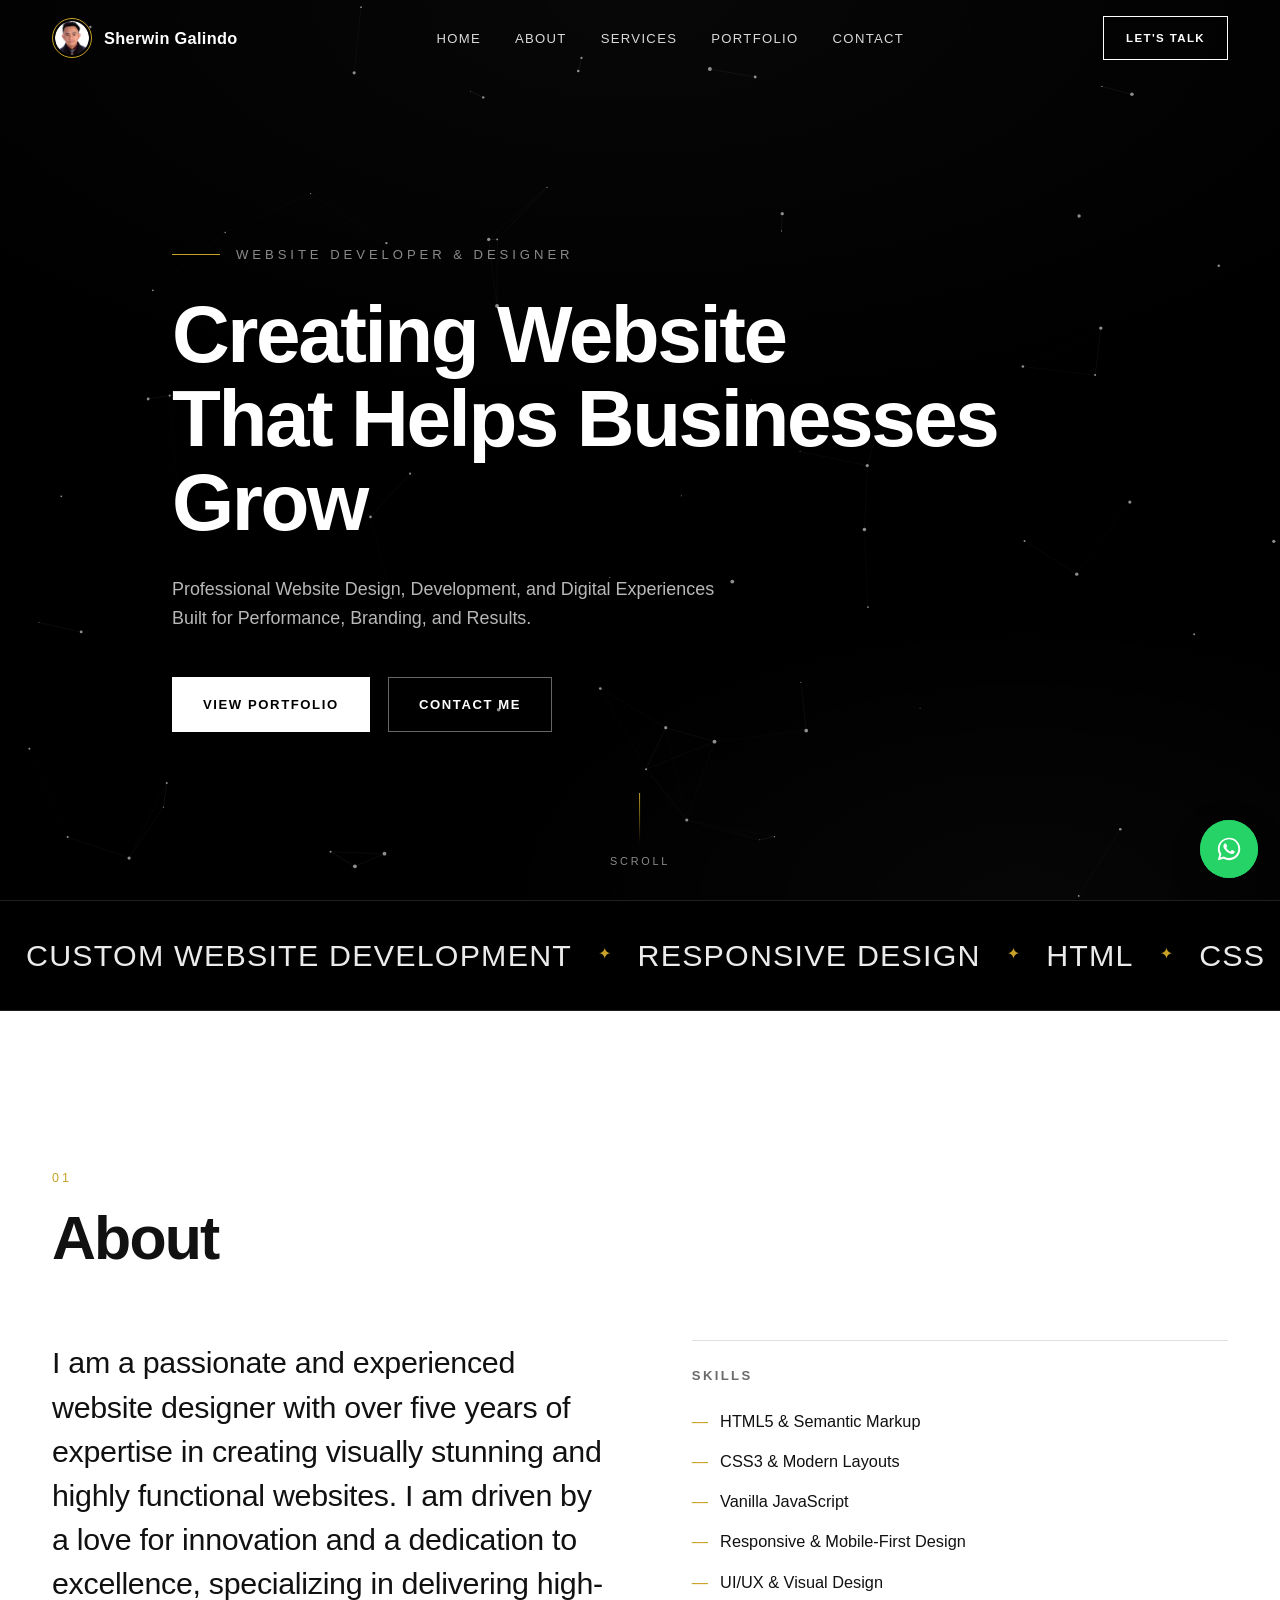
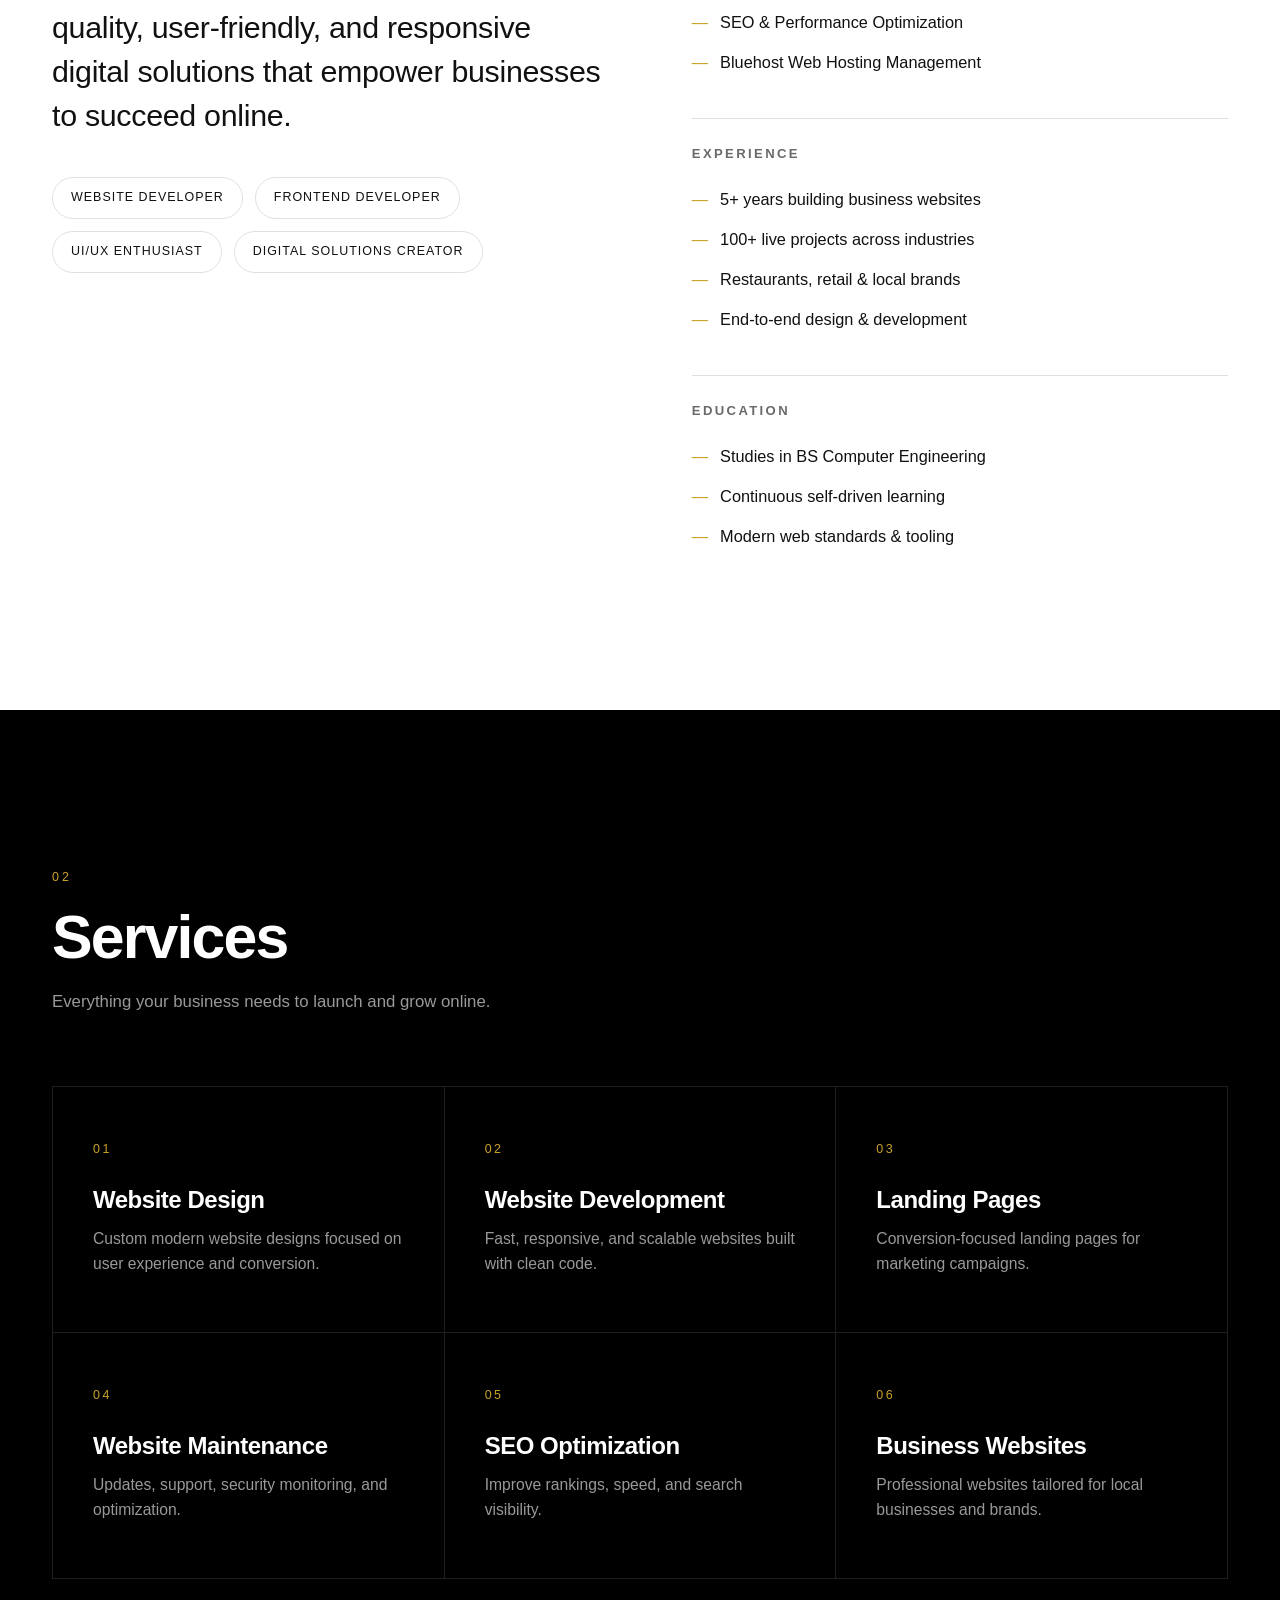
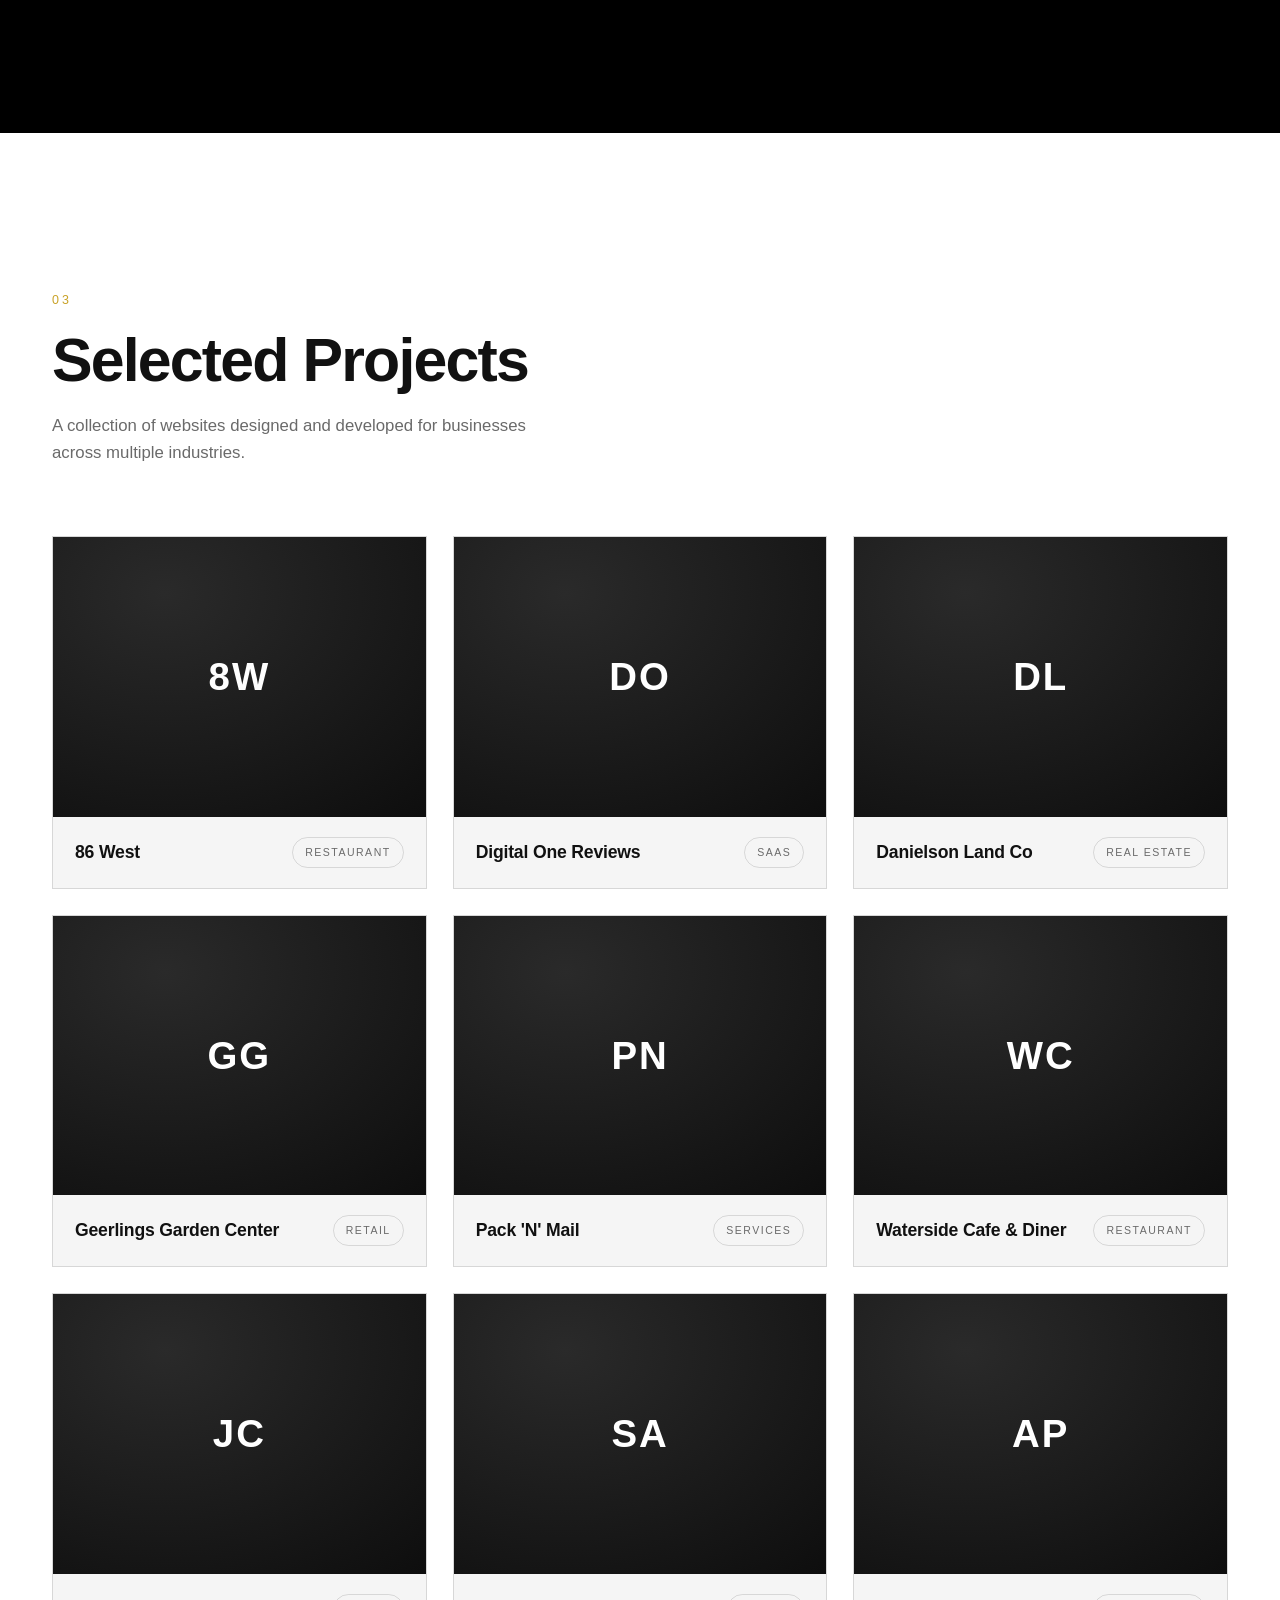
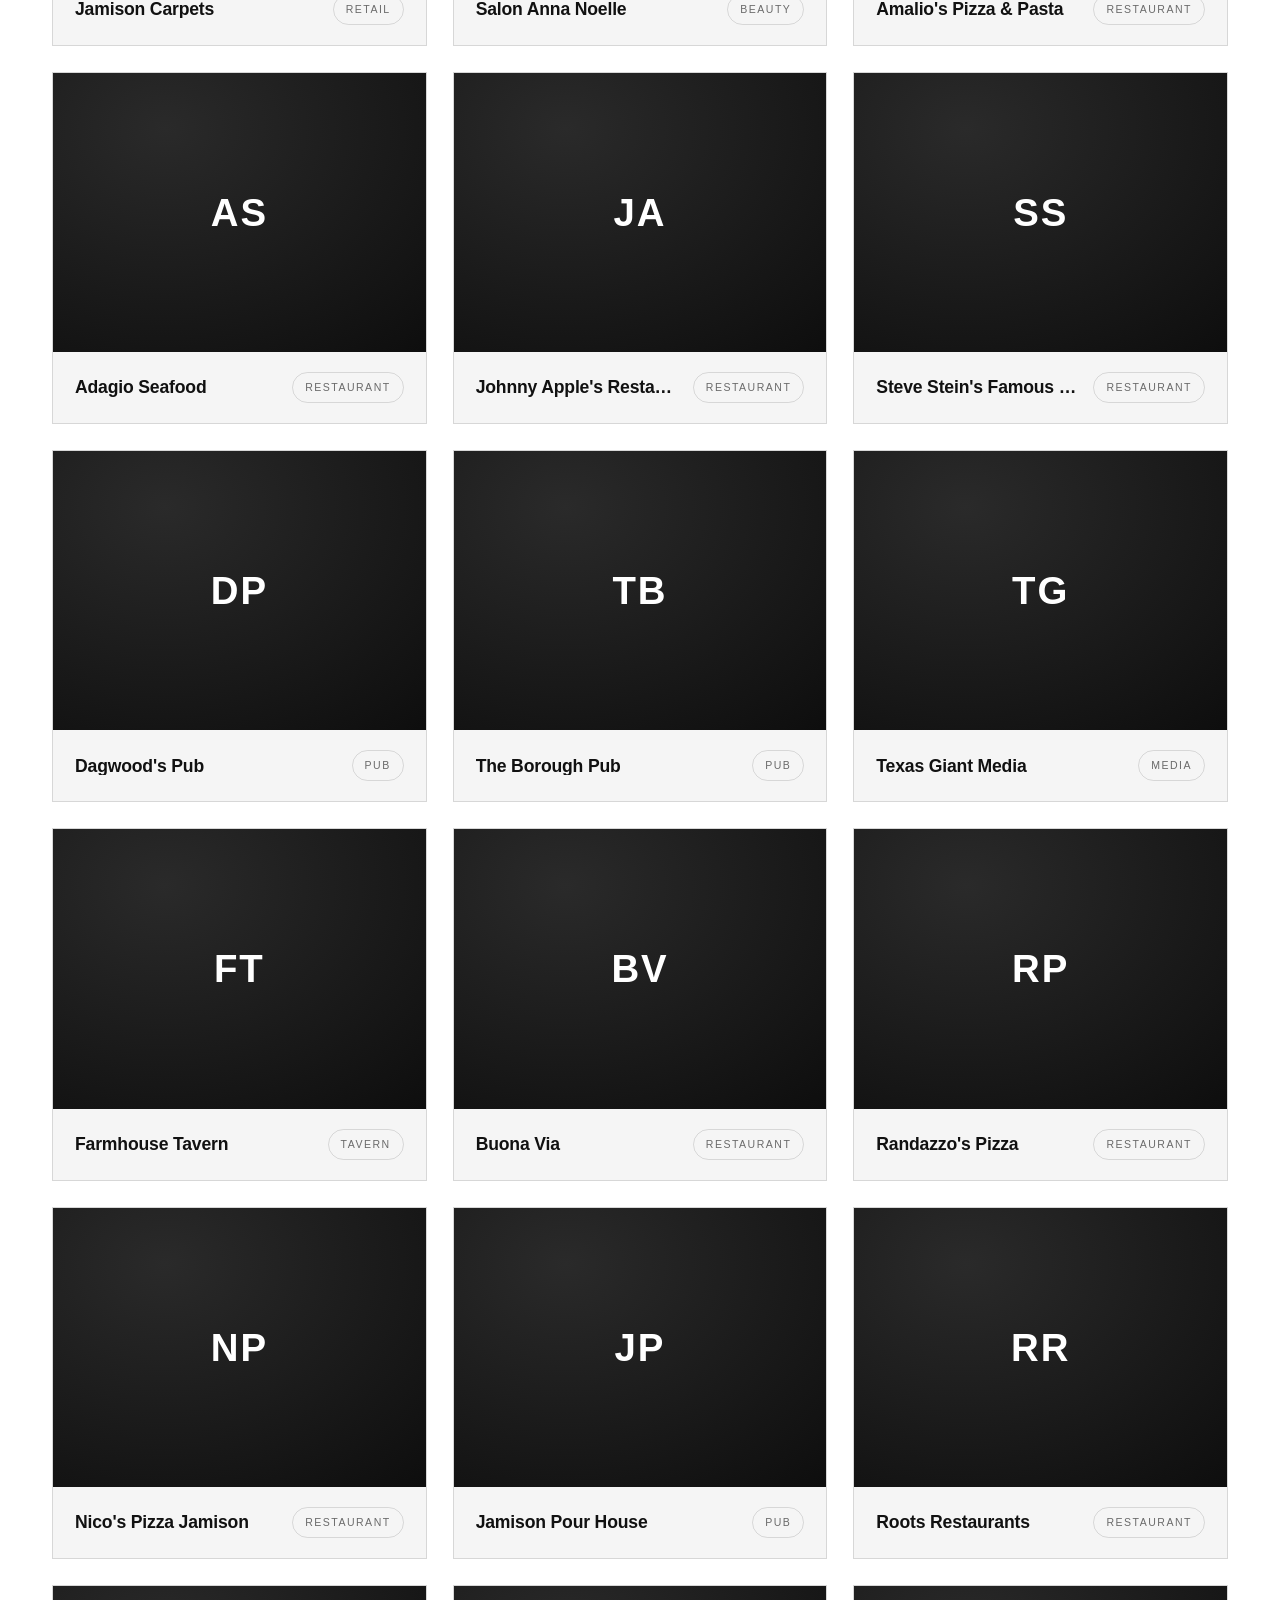
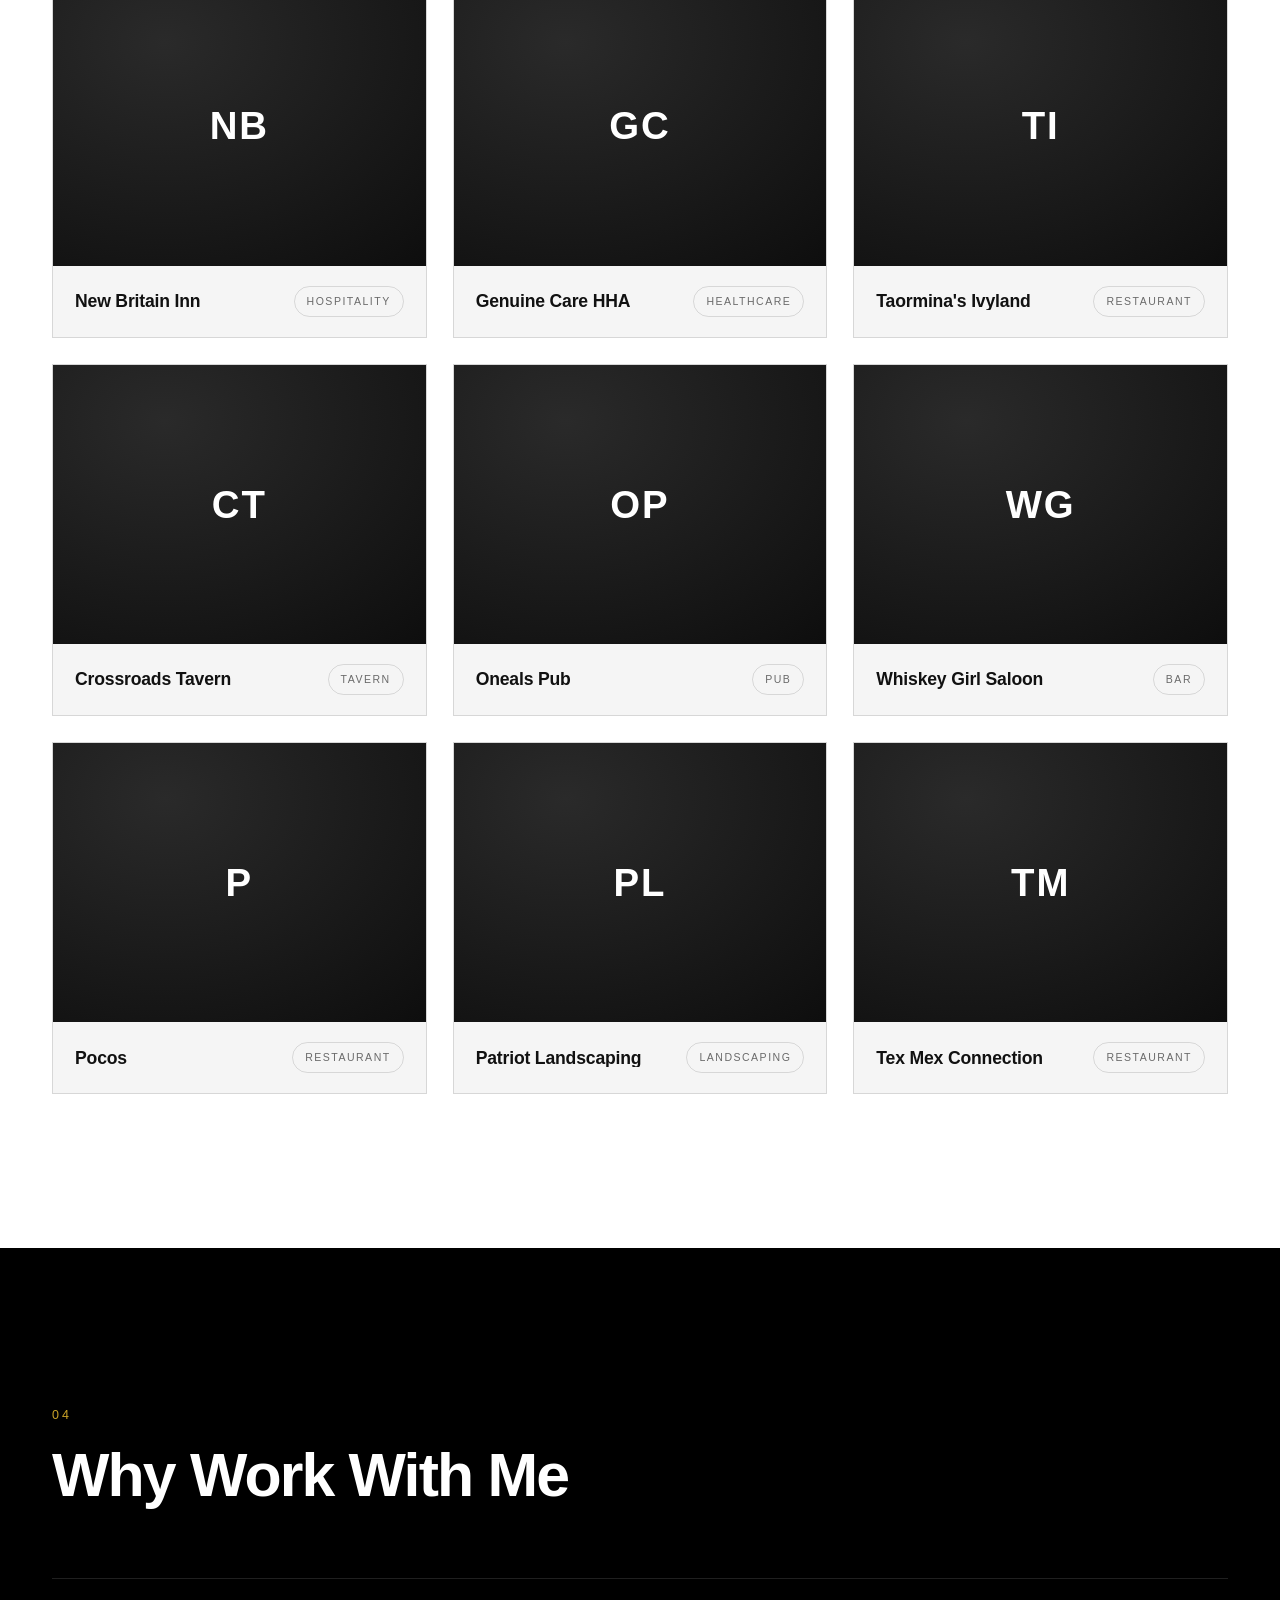
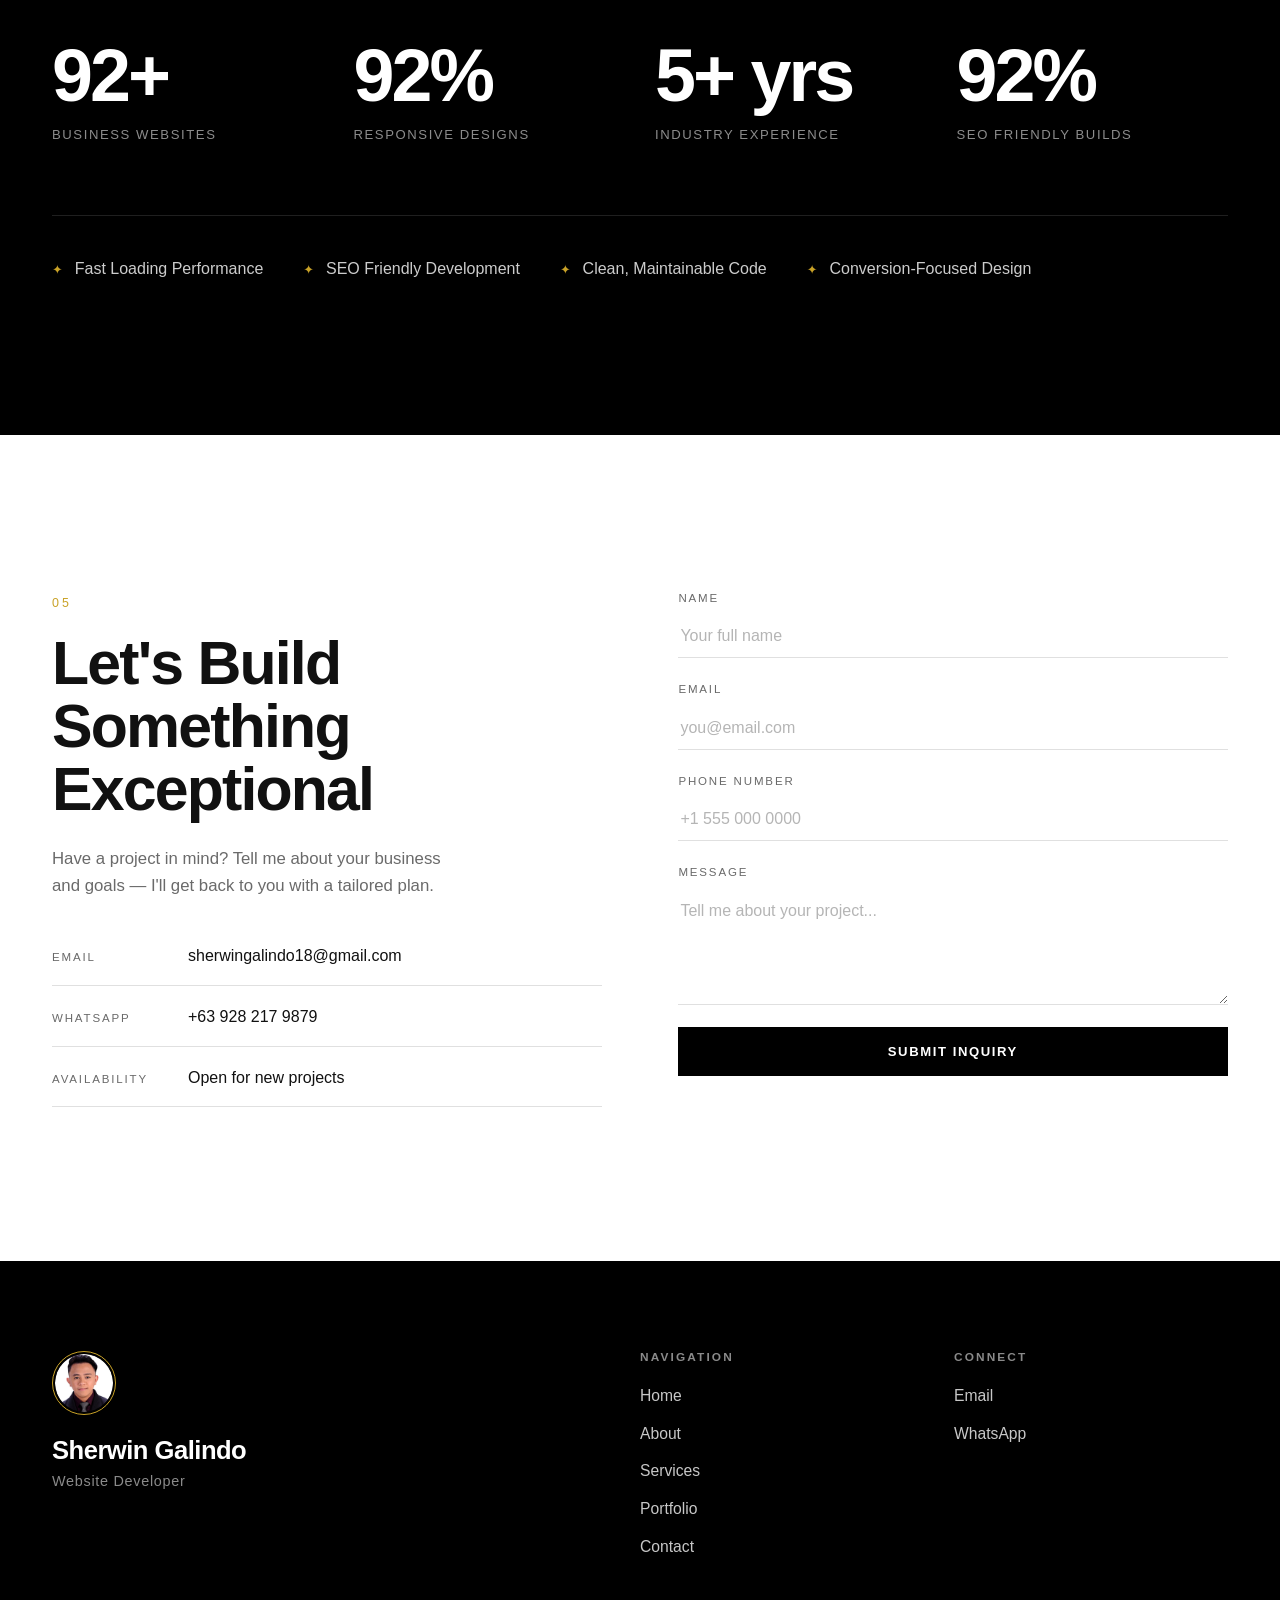
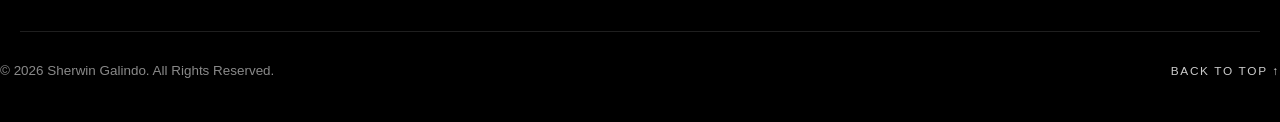
<file: index.html>
<!DOCTYPE html>
<html lang="en">
<head>
  <meta charset="UTF-8" />
  <meta name="viewport" content="width=device-width, initial-scale=1.0" />
  <meta name="theme-color" content="#000000" />

  <title>Sherwin Galindo — Website Developer &amp; Designer</title>
  <meta name="description" content="Sherwin Galindo is a professional website developer and designer creating high-converting, responsive websites for businesses. Custom web design, development, landing pages, SEO, and maintenance." />
  <meta name="author" content="Sherwin Galindo" />
  <meta name="keywords" content="Website Developer, Web Designer, Frontend Developer, UI/UX, Landing Pages, SEO, Business Websites, Sherwin Galindo" />
  <meta name="robots" content="index, follow, max-image-preview:large" />
  <link rel="canonical" href="https://sherwingalindo.com/" />

  <!-- Favicon -->
  <link rel="icon" href="favicon.ico" sizes="any" />
  <link rel="icon" type="image/png" sizes="32x32" href="favicon-32.png" />
  <link rel="apple-touch-icon" href="favicon-180.png" />

  <!-- Open Graph -->
  <meta property="og:type" content="website" />
  <meta property="og:title" content="Sherwin Galindo — Website Developer &amp; Designer" />
  <meta property="og:description" content="Creating high-converting websites that help businesses grow. Professional web design, development, and digital experiences built for performance, branding, and results." />
  <meta property="og:url" content="https://sherwingalindo.com/" />
  <meta property="og:site_name" content="Sherwin Galindo" />
  <meta property="og:locale" content="en_US" />
  <meta property="og:image" content="https://sherwingalindo.com/og-image.png" />
  <meta property="og:image:width" content="1200" />
  <meta property="og:image:height" content="630" />
  <meta property="og:image:alt" content="Sherwin Galindo — Website Developer &amp; Designer" />

  <!-- Twitter -->
  <meta name="twitter:card" content="summary_large_image" />
  <meta name="twitter:title" content="Sherwin Galindo — Website Developer &amp; Designer" />
  <meta name="twitter:description" content="Creating high-converting websites that help businesses grow." />
  <meta name="twitter:image" content="https://sherwingalindo.com/og-image.png" />

  <!-- Preconnect for thumbnail service -->
  <link rel="preconnect" href="https://s0.wp.com" crossorigin />

  <!-- Fonts: system-first stack handled in CSS; no blocking external font requests -->
  <link rel="preload" href="style.css" as="style" />
  <link rel="stylesheet" href="style.css" />

  <!-- Structured Data -->
  <script type="application/ld+json">
  {
    "@context": "https://schema.org",
    "@type": "Person",
    "name": "Sherwin Galindo",
    "jobTitle": "Website Developer & Designer",
    "email": "mailto:sherwingalindo18@gmail.com",
    "url": "https://sherwingalindo.com/",
    "image": "https://sherwingalindo.com/og-image.png",
    "description": "Passionate and experienced website designer with over five years of expertise in creating visually stunning and highly functional websites.",
    "knowsAbout": ["Web Design", "Web Development", "HTML", "CSS", "JavaScript", "UI/UX Design", "SEO Optimization", "Landing Pages", "E-Commerce"],
    "makesOffer": [
      { "@type": "Offer", "itemOffered": { "@type": "Service", "name": "Website Design" } },
      { "@type": "Offer", "itemOffered": { "@type": "Service", "name": "Website Development" } },
      { "@type": "Offer", "itemOffered": { "@type": "Service", "name": "Landing Pages" } },
      { "@type": "Offer", "itemOffered": { "@type": "Service", "name": "Website Maintenance" } },
      { "@type": "Offer", "itemOffered": { "@type": "Service", "name": "SEO Optimization" } },
      { "@type": "Offer", "itemOffered": { "@type": "Service", "name": "Business Websites" } }
    ]
  }
  </script>

  <!-- ============================================================
       THIRD-PARTY INTEGRATIONS
       Paste your account IDs below. Leave a value as "" to keep
       that integration OFF (nothing loads until an ID is filled in).
       ============================================================ -->
  <script>
    window.SITE_CONFIG = {
      GA4_ID: "",           /* Google Analytics 4  — e.g. "G-XXXXXXXXXX"  (Admin ▸ Data Streams) */
      HUBSPOT_ID: "",       /* HubSpot Hub/Portal ID — e.g. "12345678"    (Settings ▸ Account Setup ▸ Tracking Code) */
      HUBSPOT_REGION: "na1",/* HubSpot data region: "na1" (default), "eu1", etc. */
      MAILCHIMP_ACTION: ""  /* Mailchimp embedded-form action URL (Audience ▸ Signup forms ▸ Embedded form) */
    };
  </script>

  <!-- Google Search Console verification (static-site equivalent of Site Kit).
       Uncomment and paste your token from Search Console ▸ Settings ▸ Ownership verification ▸ HTML tag. -->
  <!-- <meta name="google-site-verification" content="PASTE_YOUR_TOKEN_HERE" /> -->
</head>

<body>
  <a class="skip-link" href="#main">Skip to content</a>

  <!-- ================= HEADER ================= -->
  <header class="header" id="header">
    <div class="container header__inner">
      <a href="#home" class="brand" aria-label="Sherwin Galindo — Home">
        <span class="brand__mark"><img src="logo.png" alt="Sherwin Galindo logo" width="40" height="40" /></span>
        <span class="brand__name">Sherwin Galindo</span>
      </a>

      <nav class="nav" id="nav" aria-label="Primary">
        <ul class="nav__list">
          <li><a class="nav__link" href="#home">Home</a></li>
          <li><a class="nav__link" href="#about">About</a></li>
          <li><a class="nav__link" href="#services">Services</a></li>
          <li><a class="nav__link" href="#portfolio">Portfolio</a></li>
          <li><a class="nav__link" href="#contact">Contact</a></li>
        </ul>
      </nav>

      <a href="#contact" class="btn btn--ghost header__cta">Let's Talk</a>

      <button class="hamburger" id="hamburger" aria-label="Open menu" aria-expanded="false" aria-controls="mobileMenu">
        <span></span><span></span><span></span>
      </button>
    </div>
  </header>

  <!-- Mobile menu -->
  <div class="mobile-menu" id="mobileMenu" aria-hidden="true">
    <nav aria-label="Mobile">
      <ul>
        <li><a href="#home" class="mobile-menu__link">Home</a></li>
        <li><a href="#about" class="mobile-menu__link">About</a></li>
        <li><a href="#services" class="mobile-menu__link">Services</a></li>
        <li><a href="#portfolio" class="mobile-menu__link">Portfolio</a></li>
        <li><a href="#contact" class="mobile-menu__link">Contact</a></li>
      </ul>
    </nav>
  </div>

  <main id="main">
    <!-- ================= HERO ================= -->
    <section class="hero" id="home">
      <canvas class="hero__canvas" id="heroCanvas" aria-hidden="true"></canvas>
      <div class="hero__grain" aria-hidden="true"></div>
      <div class="container hero__inner">
        <p class="hero__eyebrow reveal">Website Developer &amp; Designer</p>
        <h1 class="hero__title reveal">
          <span>Creating Website</span>
          <span>That Helps Businesses</span>
          <span>Grow</span>
        </h1>
        <p class="hero__subtitle reveal">
          Professional Website Design, Development, and Digital Experiences Built for
          Performance, Branding, and Results.
        </p>
        <div class="hero__actions reveal">
          <a href="#portfolio" class="btn btn--solid">View Portfolio</a>
          <a href="#contact" class="btn btn--outline">Contact Me</a>
        </div>
      </div>
      <a href="#marquee" class="hero__scroll" aria-label="Scroll down">
        <span class="hero__scroll-line"></span>
        <span class="hero__scroll-text">Scroll</span>
      </a>
    </section>

    <!-- ================= MARQUEE ================= -->
    <section class="marquee" id="marquee" aria-label="Skills">
      <div class="marquee__track">
        <div class="marquee__group" aria-hidden="false">
          <span>Custom Website Development</span><i class="sep">&#10022;</i>
          <span>Responsive Design</span><i class="sep">&#10022;</i>
          <span>HTML</span><i class="sep">&#10022;</i>
          <span>CSS</span><i class="sep">&#10022;</i>
          <span>JavaScript</span><i class="sep">&#10022;</i>
          <span>SEO Optimization</span><i class="sep">&#10022;</i>
          <span>UI/UX Design</span><i class="sep">&#10022;</i>
          <span>Website Speed Optimization</span><i class="sep">&#10022;</i>
          <span>Business Websites</span><i class="sep">&#10022;</i>
          <span>Landing Pages</span><i class="sep">&#10022;</i>
          <span>E-Commerce</span><i class="sep">&#10022;</i>
          <span>Website Maintenance</span><i class="sep">&#10022;</i>
        </div>
        <div class="marquee__group" aria-hidden="true">
          <span>Custom Website Development</span><i class="sep">&#10022;</i>
          <span>Responsive Design</span><i class="sep">&#10022;</i>
          <span>HTML</span><i class="sep">&#10022;</i>
          <span>CSS</span><i class="sep">&#10022;</i>
          <span>JavaScript</span><i class="sep">&#10022;</i>
          <span>SEO Optimization</span><i class="sep">&#10022;</i>
          <span>UI/UX Design</span><i class="sep">&#10022;</i>
          <span>Website Speed Optimization</span><i class="sep">&#10022;</i>
          <span>Business Websites</span><i class="sep">&#10022;</i>
          <span>Landing Pages</span><i class="sep">&#10022;</i>
          <span>E-Commerce</span><i class="sep">&#10022;</i>
          <span>Website Maintenance</span><i class="sep">&#10022;</i>
        </div>
      </div>
    </section>

    <!-- ================= ABOUT ================= -->
    <section class="about section" id="about">
      <div class="container">
        <div class="section__head reveal">
          <span class="section__index">01</span>
          <h2 class="section__title">About</h2>
        </div>

        <div class="about__grid">
          <div class="about__lead reveal">
            <p class="about__summary">
              I am a passionate and experienced website designer with over five years of
              expertise in creating visually stunning and highly functional websites. I am
              driven by a love for innovation and a dedication to excellence, specializing in
              delivering high-quality, user-friendly, and responsive digital solutions that
              empower businesses to succeed online.
            </p>

            <ul class="about__roles" aria-label="Roles">
              <li>Website Developer</li>
              <li>Frontend Developer</li>
              <li>UI/UX Enthusiast</li>
              <li>Digital Solutions Creator</li>
            </ul>
          </div>

          <div class="about__cols">
            <div class="about__block reveal">
              <h3 class="about__block-title">Skills</h3>
              <ul class="about__list">
                <li>HTML5 &amp; Semantic Markup</li>
                <li>CSS3 &amp; Modern Layouts</li>
                <li>Vanilla JavaScript</li>
                <li>Responsive &amp; Mobile-First Design</li>
                <li>UI/UX &amp; Visual Design</li>
                <li>SEO &amp; Performance Optimization</li>
                <li>Bluehost Web Hosting Management</li>
              </ul>
            </div>

            <div class="about__block reveal">
              <h3 class="about__block-title">Experience</h3>
              <ul class="about__list">
                <li>5+ years building business websites</li>
                <li>100+ live projects across industries</li>
                <li>Restaurants, retail &amp; local brands</li>
                <li>End-to-end design &amp; development</li>
              </ul>
            </div>

            <div class="about__block reveal">
              <h3 class="about__block-title">Education</h3>
              <ul class="about__list">
                <li>Studies in BS Computer Engineering</li>
                <li>Continuous self-driven learning</li>
                <li>Modern web standards &amp; tooling</li>
              </ul>
            </div>
          </div>
        </div>
      </div>
    </section>

    <!-- ================= SERVICES ================= -->
    <section class="services section section--dark" id="services">
      <div class="container">
        <div class="section__head reveal">
          <span class="section__index">02</span>
          <h2 class="section__title">Services</h2>
          <p class="section__sub">Everything your business needs to launch and grow online.</p>
        </div>

        <div class="services__grid">
          <article class="service reveal">
            <span class="service__num">01</span>
            <h3 class="service__title">Website Design</h3>
            <p class="service__text">Custom modern website designs focused on user experience and conversion.</p>
          </article>
          <article class="service reveal">
            <span class="service__num">02</span>
            <h3 class="service__title">Website Development</h3>
            <p class="service__text">Fast, responsive, and scalable websites built with clean code.</p>
          </article>
          <article class="service reveal">
            <span class="service__num">03</span>
            <h3 class="service__title">Landing Pages</h3>
            <p class="service__text">Conversion-focused landing pages for marketing campaigns.</p>
          </article>
          <article class="service reveal">
            <span class="service__num">04</span>
            <h3 class="service__title">Website Maintenance</h3>
            <p class="service__text">Updates, support, security monitoring, and optimization.</p>
          </article>
          <article class="service reveal">
            <span class="service__num">05</span>
            <h3 class="service__title">SEO Optimization</h3>
            <p class="service__text">Improve rankings, speed, and search visibility.</p>
          </article>
          <article class="service reveal">
            <span class="service__num">06</span>
            <h3 class="service__title">Business Websites</h3>
            <p class="service__text">Professional websites tailored for local businesses and brands.</p>
          </article>
        </div>
      </div>
    </section>

    <!-- ================= PORTFOLIO ================= -->
    <section class="portfolio section" id="portfolio">
      <div class="container">
        <div class="section__head reveal">
          <span class="section__index">03</span>
          <h2 class="section__title">Selected Projects</h2>
          <p class="section__sub">
            A collection of websites designed and developed for businesses across multiple industries.
          </p>
        </div>

        <div class="portfolio__grid" id="portfolioGrid">
          <!-- Cards injected by script.js -->
        </div>
      </div>
    </section>

    <!-- ================= WHY / METRICS ================= -->
    <section class="metrics section section--dark" id="why">
      <div class="container">
        <div class="section__head reveal">
          <span class="section__index">04</span>
          <h2 class="section__title">Why Work With Me</h2>
        </div>

        <div class="metrics__grid">
          <div class="metric reveal">
            <span class="metric__num" data-count="100" data-suffix="+">0</span>
            <span class="metric__label">Business Websites</span>
          </div>
          <div class="metric reveal">
            <span class="metric__num" data-count="100" data-suffix="%">0</span>
            <span class="metric__label">Responsive Designs</span>
          </div>
          <div class="metric reveal">
            <span class="metric__num" data-count="5" data-suffix="+ yrs">0</span>
            <span class="metric__label">Industry Experience</span>
          </div>
          <div class="metric reveal">
            <span class="metric__num" data-count="100" data-suffix="%">0</span>
            <span class="metric__label">SEO Friendly Builds</span>
          </div>
        </div>

        <ul class="metrics__points reveal">
          <li>Fast Loading Performance</li>
          <li>SEO Friendly Development</li>
          <li>Clean, Maintainable Code</li>
          <li>Conversion-Focused Design</li>
        </ul>
      </div>
    </section>

    <!-- ================= CONTACT ================= -->
    <section class="contact section" id="contact">
      <div class="container contact__inner">
        <div class="contact__intro reveal">
          <span class="section__index">05</span>
          <h2 class="section__title">Let's Build Something<br />Exceptional</h2>
          <p class="contact__text">
            Have a project in mind? Tell me about your business and goals — I'll get back to
            you with a tailored plan.
          </p>
          <ul class="contact__details">
            <li><span>Email</span><a href="mailto:sherwingalindo18@gmail.com">sherwingalindo18@gmail.com</a></li>
            <li><span>WhatsApp</span><a href="https://wa.me/639282179879" target="_blank" rel="noopener">+63 928 217 9879</a></li>
            <li><span>Availability</span>Open for new projects</li>
          </ul>
        </div>

        <form class="contact__form reveal" id="contactForm"
              action="https://formsubmit.co/sherwingalindo18@gmail.com" method="POST">
          <input type="hidden" name="_subject" value="Website Inquiry" />
          <input type="hidden" name="_captcha" value="false" />
          <input type="hidden" name="_template" value="table" />
          <input type="text" name="_honey" style="display:none" tabindex="-1" autocomplete="off" />

          <div class="field">
            <label for="name">Name</label>
            <input id="name" name="name" type="text" required placeholder="Your full name" />
          </div>
          <div class="field">
            <label for="email">Email</label>
            <input id="email" name="email" type="email" required placeholder="you@email.com" />
          </div>
          <div class="field">
            <label for="phone">Phone Number</label>
            <input id="phone" name="phone" type="tel" placeholder="+1 555 000 0000" />
          </div>
          <div class="field">
            <label for="message">Message</label>
            <textarea id="message" name="message" rows="5" required placeholder="Tell me about your project..."></textarea>
          </div>
          <button type="submit" class="btn btn--solid btn--full">Submit Inquiry</button>
          <p class="form__note" id="formNote" role="status" aria-live="polite"></p>
        </form>
      </div>
    </section>
  </main>

  <!-- ================= NEWSLETTER (Mailchimp) ================= -->
  <!-- Hidden until MAILCHIMP_ACTION is set in the config above. -->
  <section class="newsletter" id="newsletter" aria-label="Newsletter signup" hidden>
    <div class="container newsletter__inner">
      <div class="newsletter__text">
        <h3>Stay in the Loop</h3>
        <p>Occasional insights on web design, performance, and business growth. No spam.</p>
      </div>
      <form class="newsletter__form" id="newsletterForm" method="post" target="_blank" novalidate>
        <input type="email" name="EMAIL" id="mce-EMAIL" required
               placeholder="Your email address" aria-label="Email address" autocomplete="email" />
        <!-- Mailchimp bot-protection honeypot (leave empty) -->
        <div aria-hidden="true" style="position:absolute;left:-5000px"><input type="text" name="b_honeypot" tabindex="-1" value="" /></div>
        <button type="submit" class="btn btn--solid">Subscribe</button>
      </form>
    </div>
  </section>

  <!-- ================= FOOTER ================= -->
  <footer class="footer">
    <div class="container footer__inner">
      <div class="footer__brand">
        <span class="brand__mark brand__mark--lg"><img src="logo.png" alt="Sherwin Galindo logo" width="64" height="64" /></span>
        <h3>Sherwin Galindo</h3>
        <p>Website Developer</p>
      </div>

      <nav class="footer__nav" aria-label="Footer">
        <h4>Navigation</h4>
        <ul>
          <li><a href="#home">Home</a></li>
          <li><a href="#about">About</a></li>
          <li><a href="#services">Services</a></li>
          <li><a href="#portfolio">Portfolio</a></li>
          <li><a href="#contact">Contact</a></li>
        </ul>
      </nav>

      <div class="footer__social">
        <h4>Connect</h4>
        <ul>
          <li><a href="mailto:sherwingalindo18@gmail.com">Email</a></li>
          <li><a href="https://wa.me/639282179879" target="_blank" rel="noopener">WhatsApp</a></li>
        </ul>
      </div>
    </div>
    <div class="footer__bottom">
      <p>&copy; 2026 Sherwin Galindo. All Rights Reserved.</p>
      <button class="footer__top" id="toTop" aria-label="Back to top">Back to top &#8593;</button>
    </div>
  </footer>

  <!-- ================= WHATSAPP FLOATING ================= -->
  <a class="whatsapp" href="https://wa.me/639282179879" target="_blank" rel="noopener" aria-label="Chat on WhatsApp">
    <svg viewBox="0 0 32 32" width="28" height="28" aria-hidden="true" focusable="false">
      <path fill="currentColor" d="M16.04 3.2c-7.07 0-12.8 5.73-12.8 12.8 0 2.26.6 4.46 1.73 6.4L3.2 28.8l6.56-1.72a12.74 12.74 0 0 0 6.28 1.64h.01c7.06 0 12.8-5.73 12.8-12.8 0-3.42-1.33-6.64-3.75-9.06A12.7 12.7 0 0 0 16.04 3.2Zm0 23.04h-.01a10.6 10.6 0 0 1-5.4-1.48l-.39-.23-4.02 1.05 1.07-3.92-.25-.4a10.58 10.58 0 0 1-1.62-5.66c0-5.86 4.77-10.62 10.63-10.62 2.84 0 5.5 1.1 7.51 3.11a10.55 10.55 0 0 1 3.11 7.52c0 5.86-4.77 10.63-10.62 10.63Zm5.83-7.96c-.32-.16-1.89-.93-2.18-1.04-.29-.11-.5-.16-.71.16-.21.32-.82 1.04-1 1.25-.18.21-.37.24-.69.08-.32-.16-1.35-.5-2.57-1.59-.95-.85-1.59-1.9-1.78-2.22-.18-.32-.02-.49.14-.65.14-.14.32-.37.48-.55.16-.18.21-.32.32-.53.11-.21.05-.4-.03-.56-.08-.16-.71-1.72-.98-2.35-.26-.62-.52-.54-.71-.55l-.61-.01c-.21 0-.56.08-.85.4-.29.32-1.11 1.09-1.11 2.65 0 1.56 1.14 3.07 1.3 3.28.16.21 2.24 3.42 5.43 4.8.76.33 1.35.52 1.81.67.76.24 1.45.21 2 .13.61-.09 1.89-.77 2.16-1.52.27-.74.27-1.38.18-1.51-.08-.13-.29-.21-.61-.37Z"/>
    </svg>
    <span class="whatsapp__pulse" aria-hidden="true"></span>
  </a>

  <script src="script.js" defer></script>
</body>
</html>
</file>
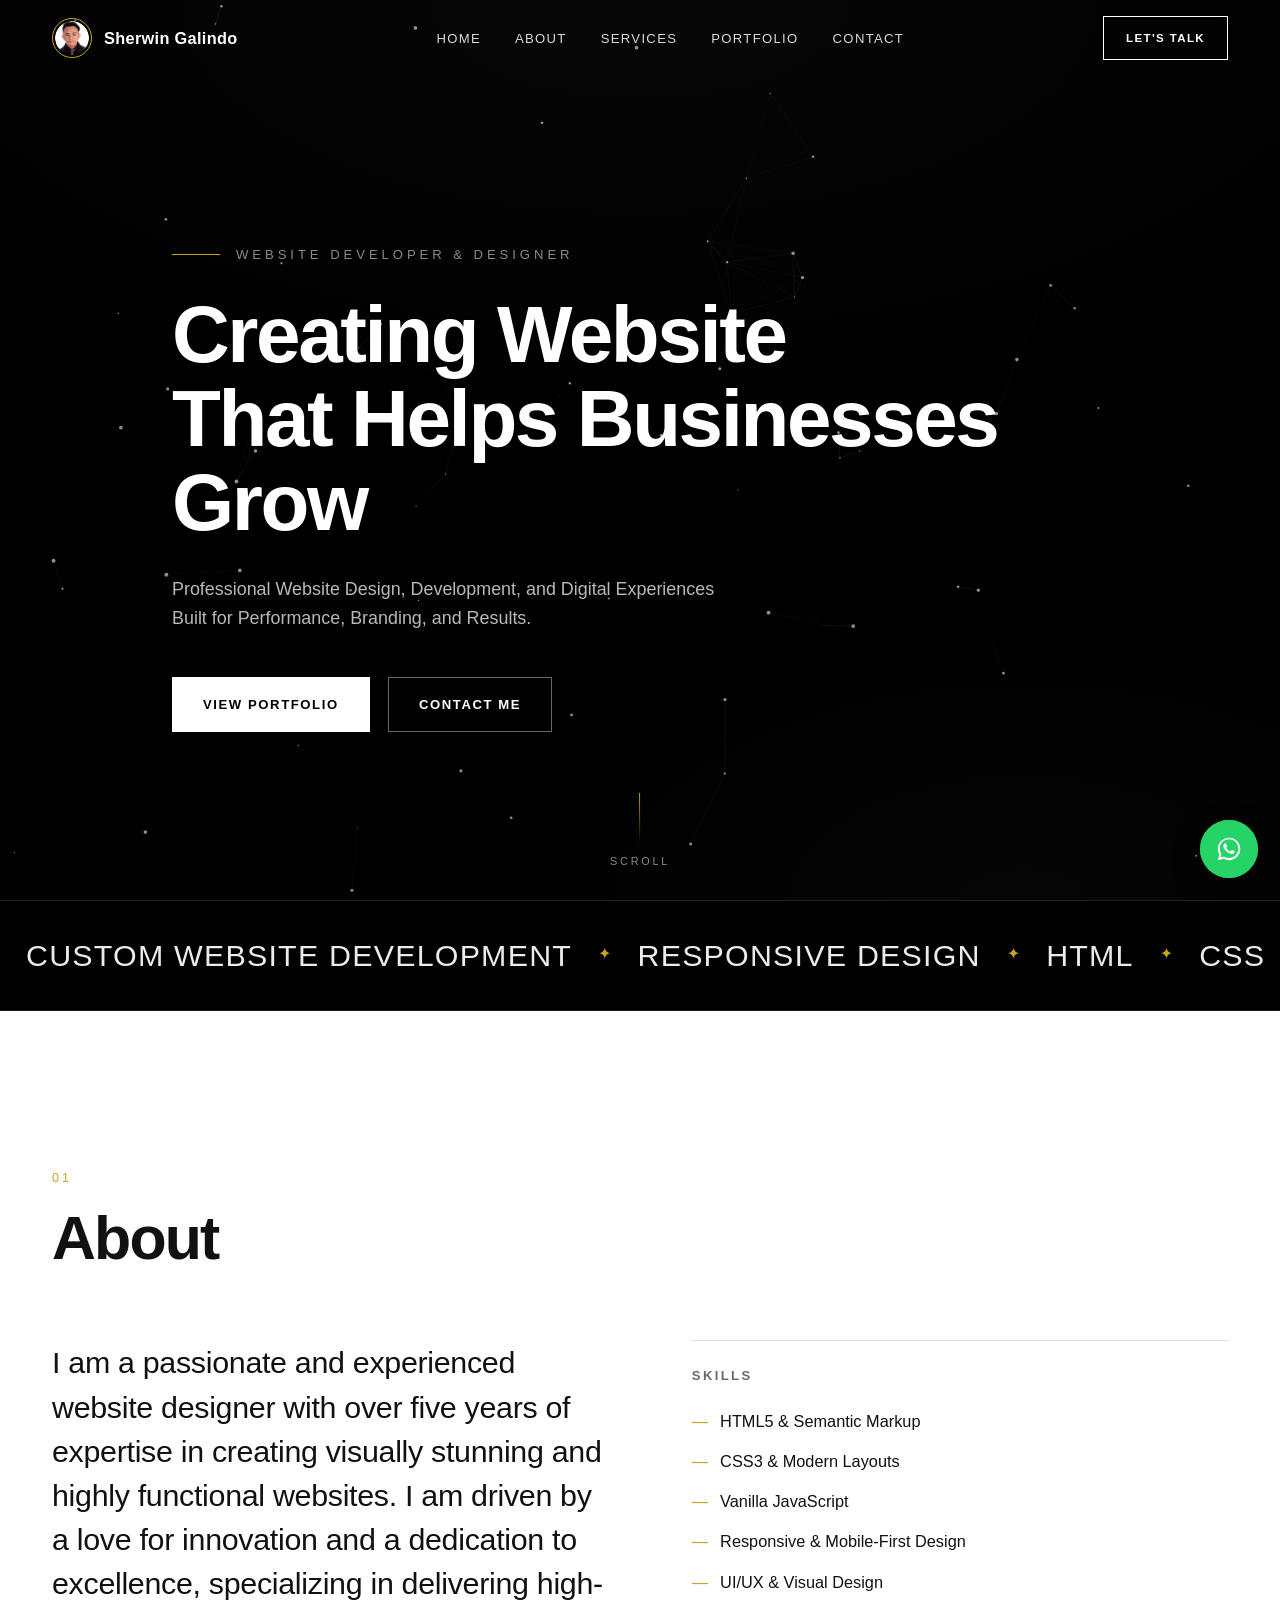
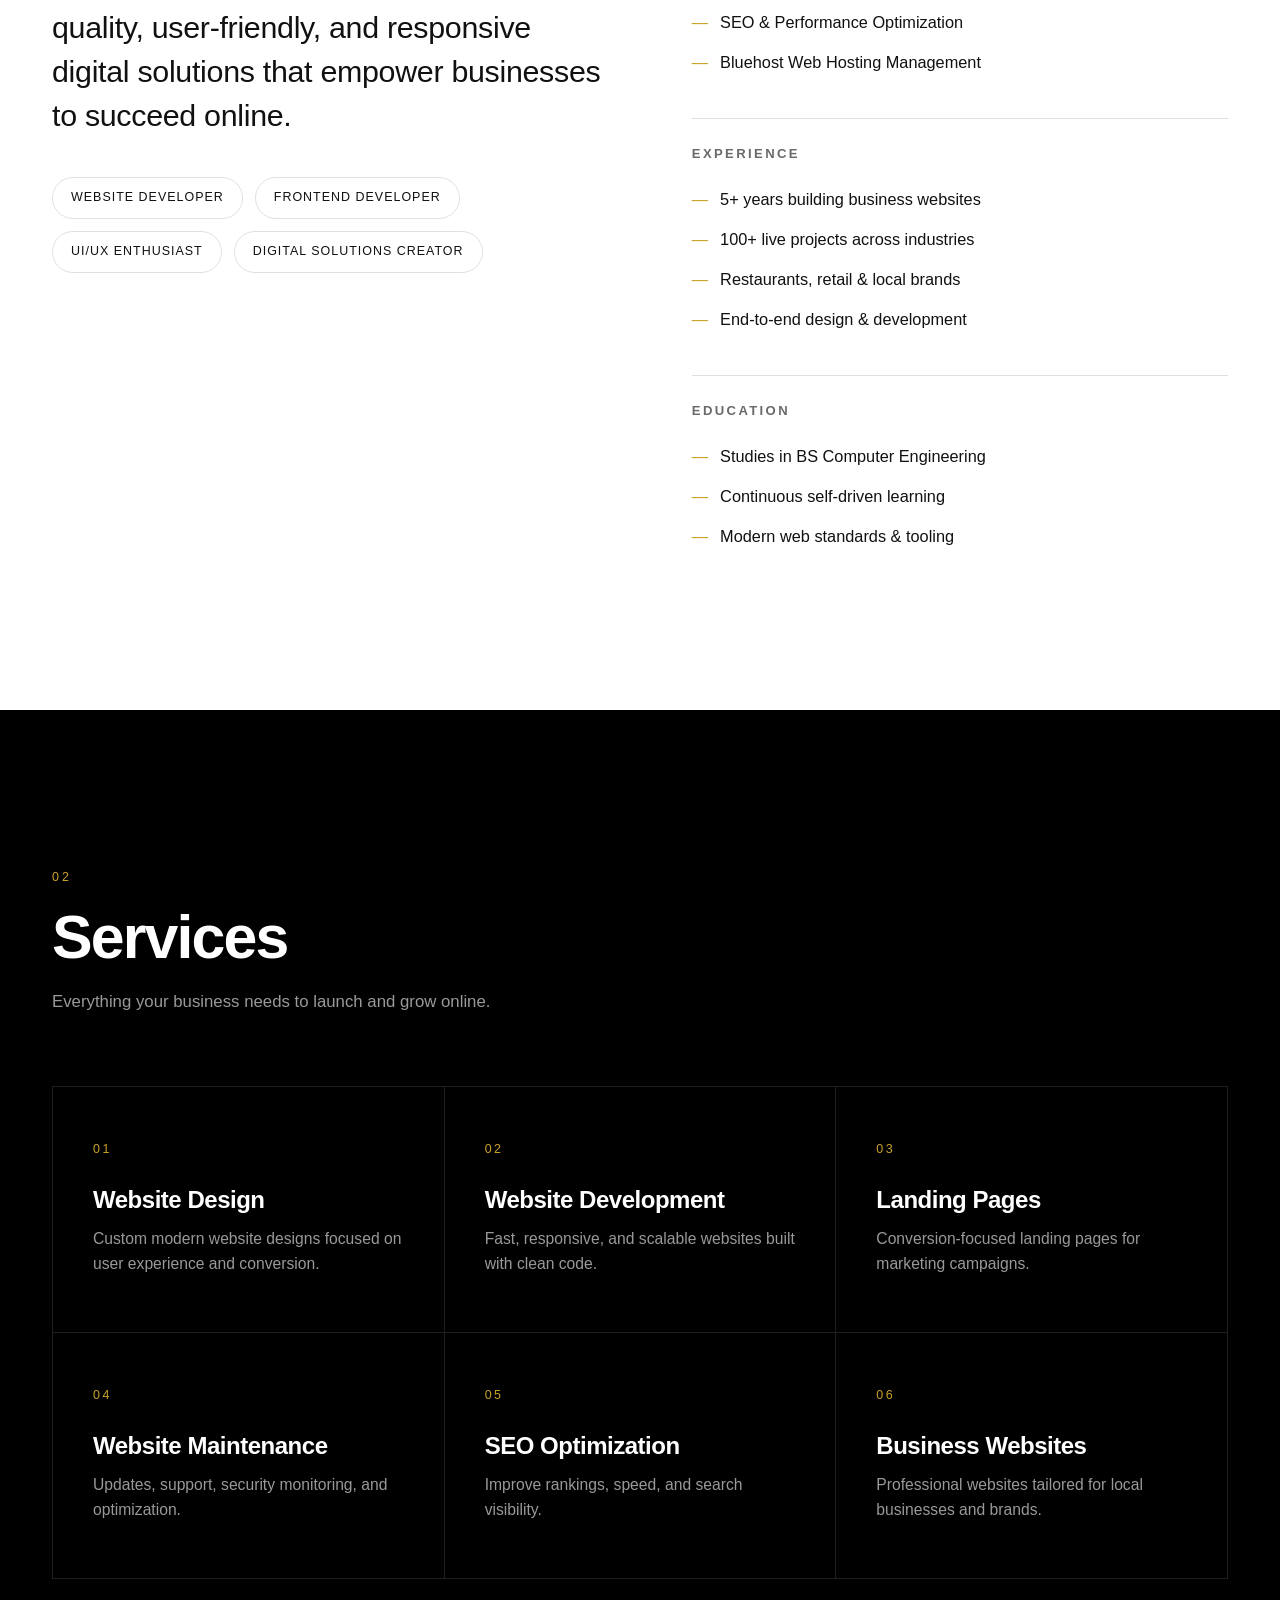
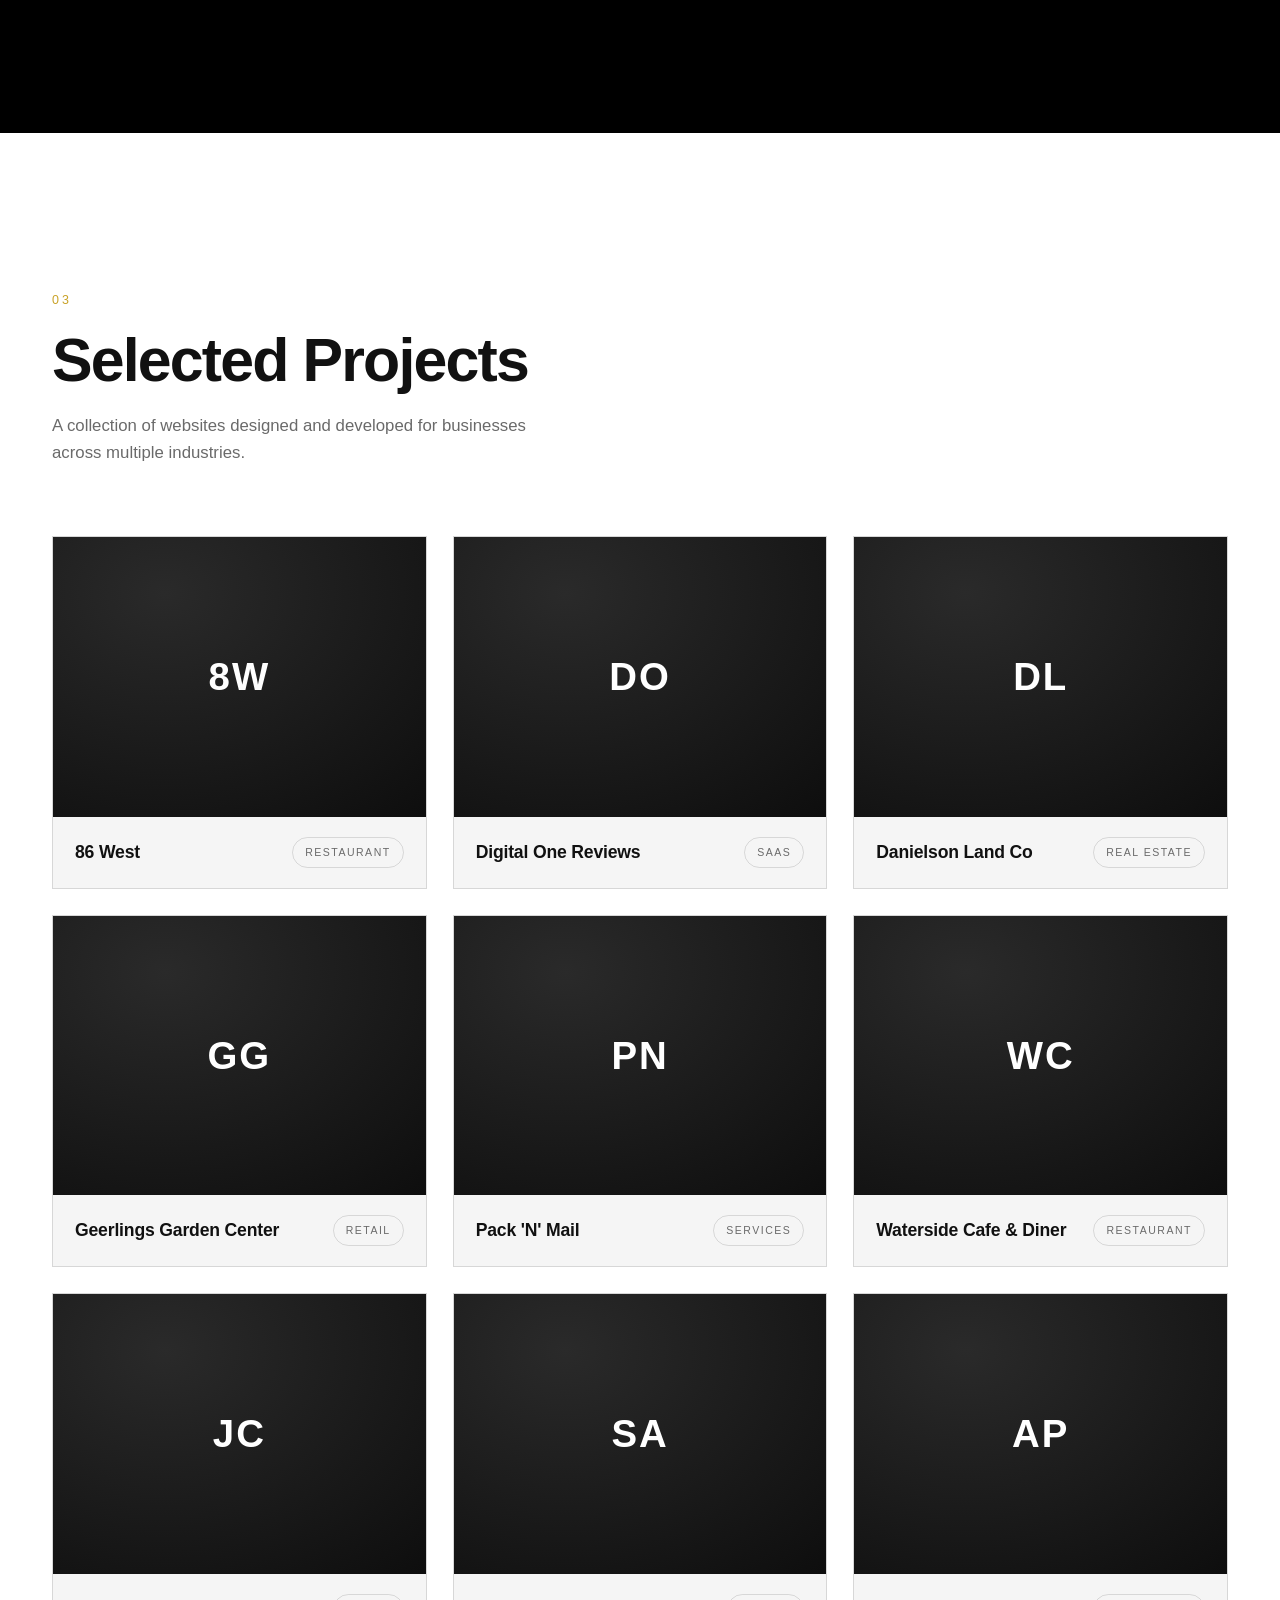
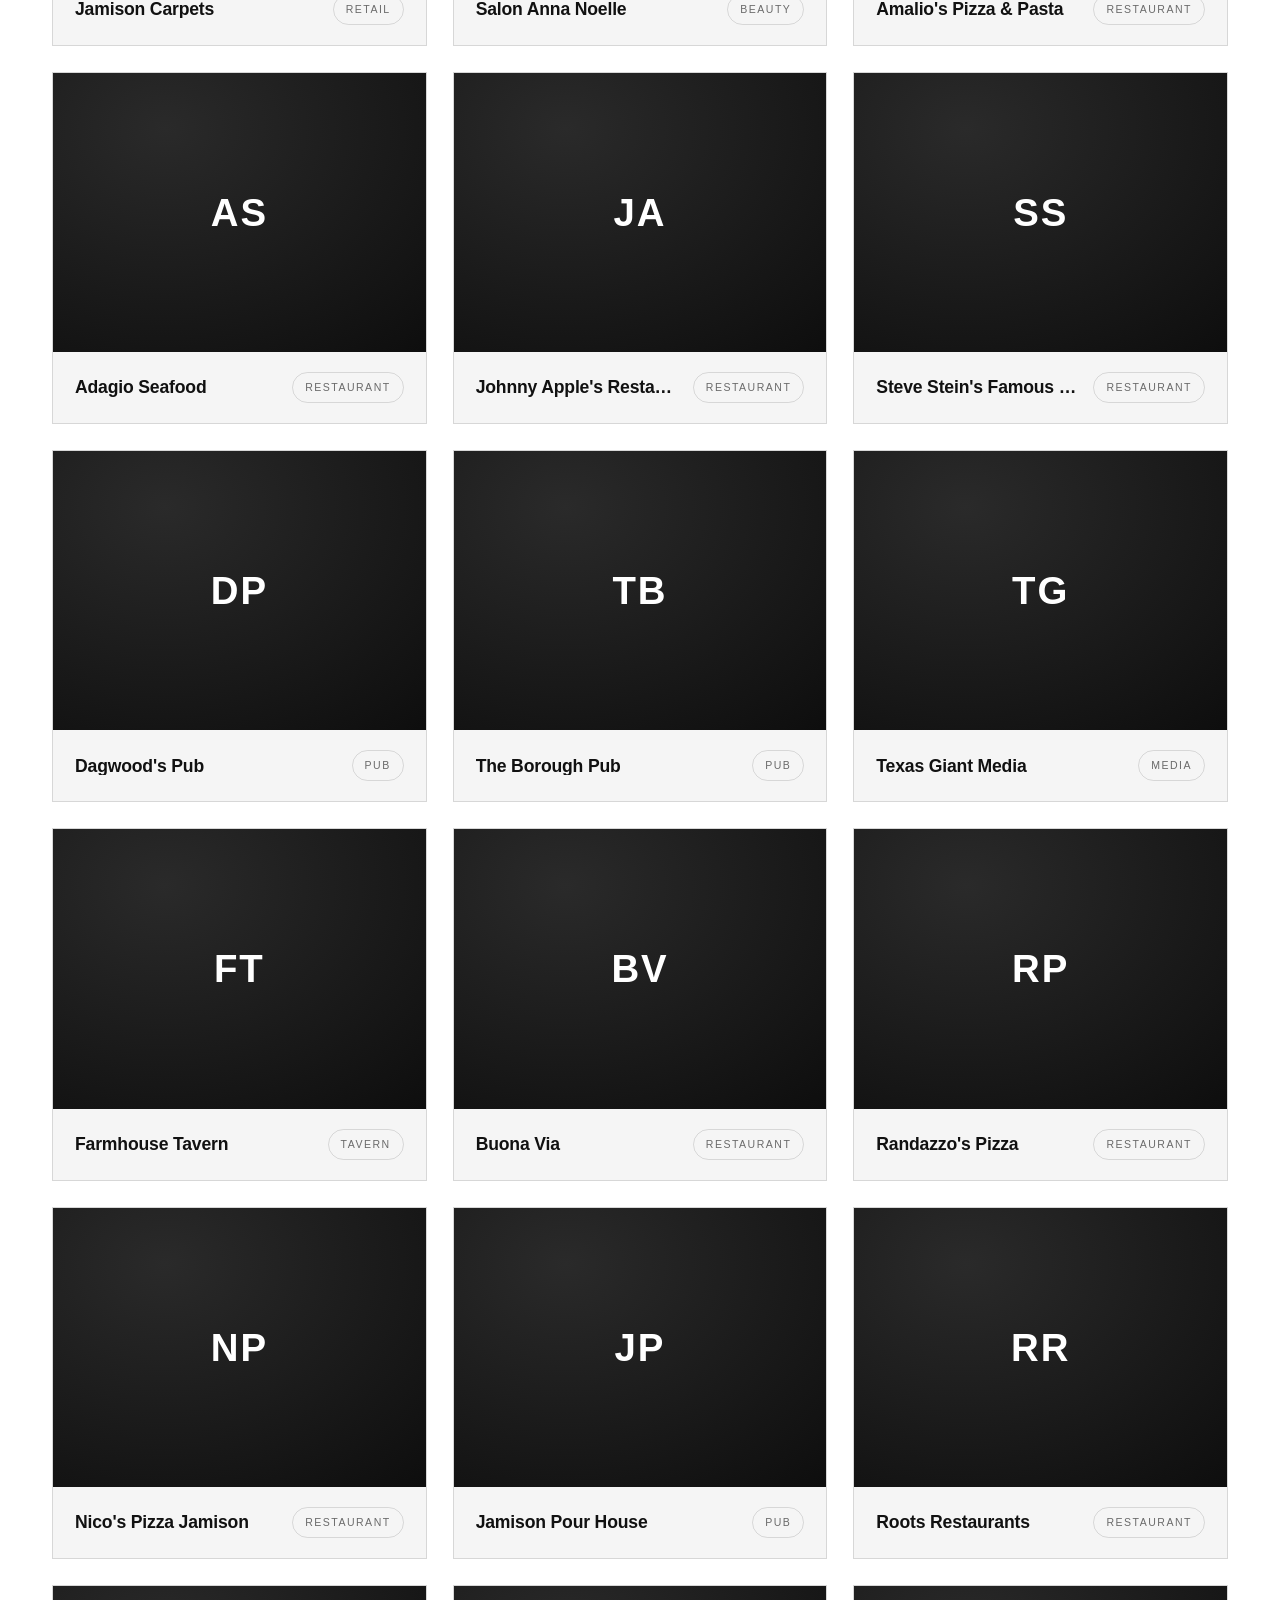
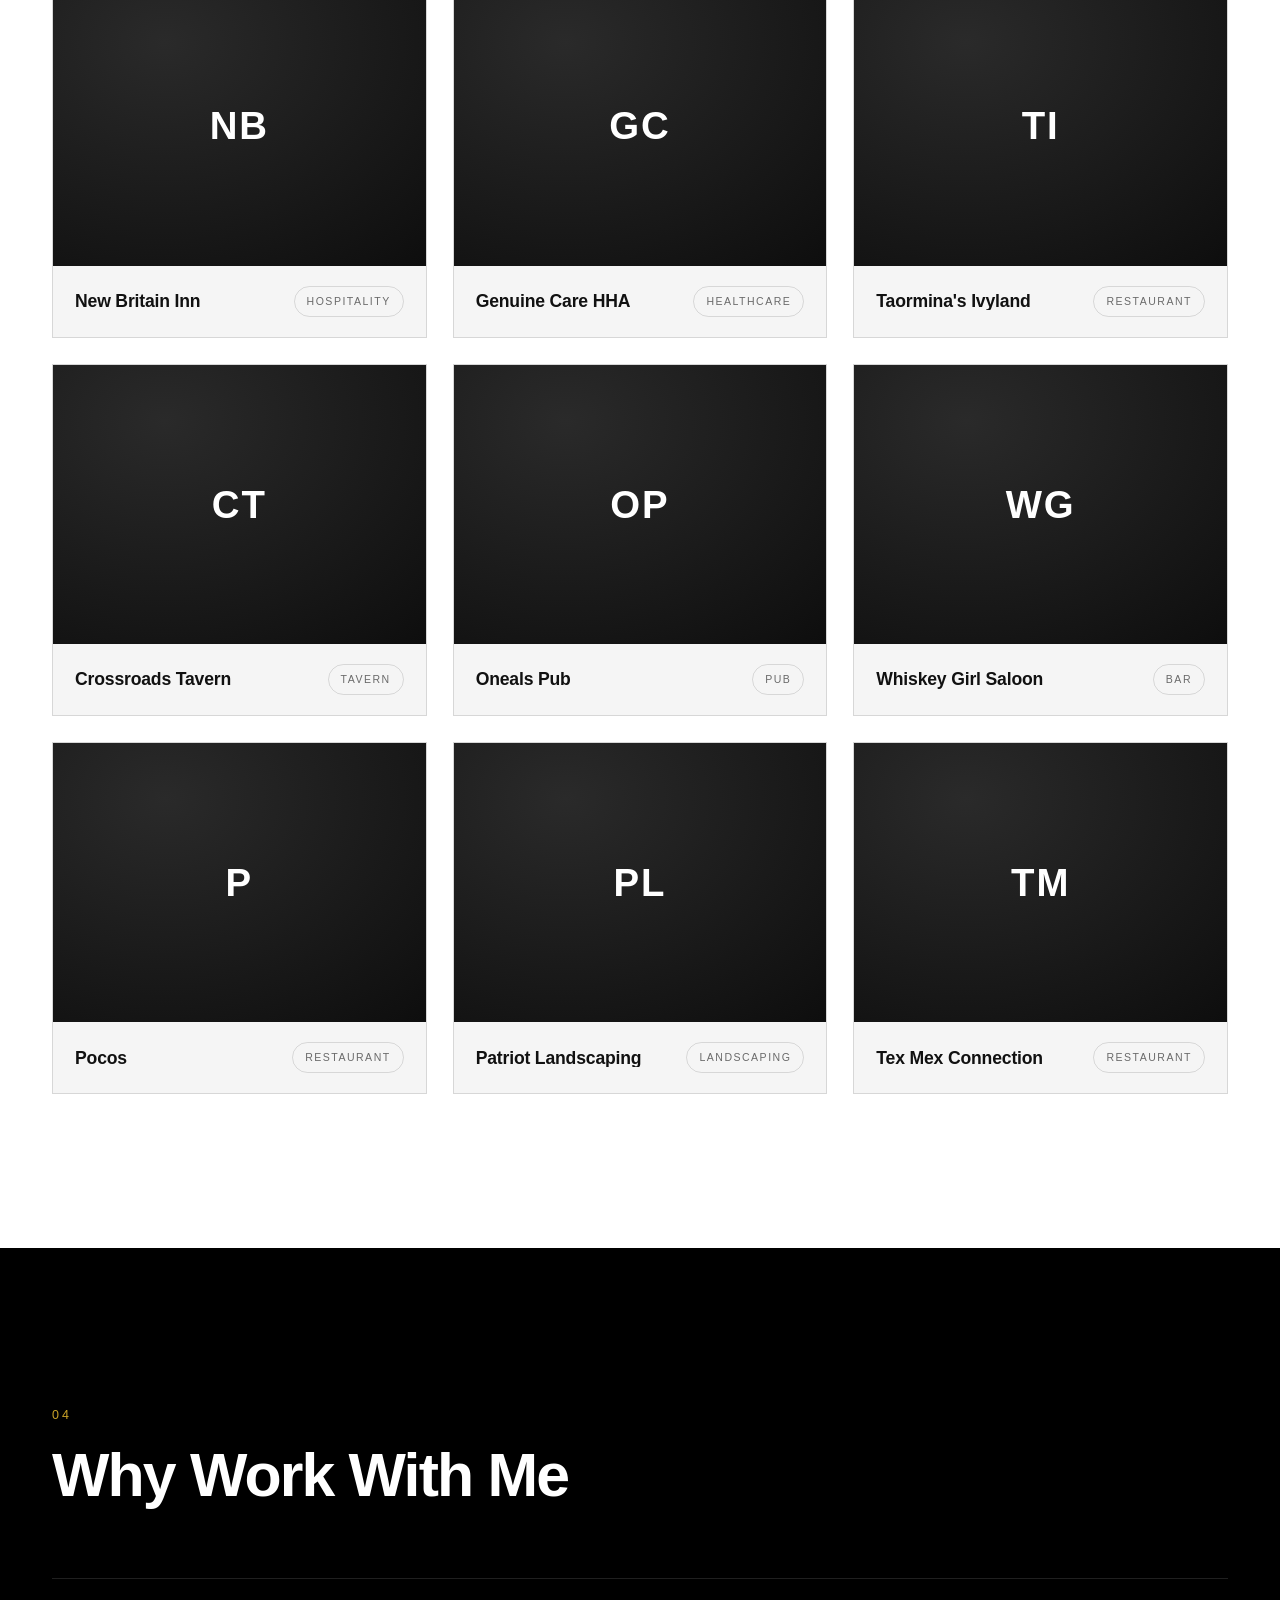
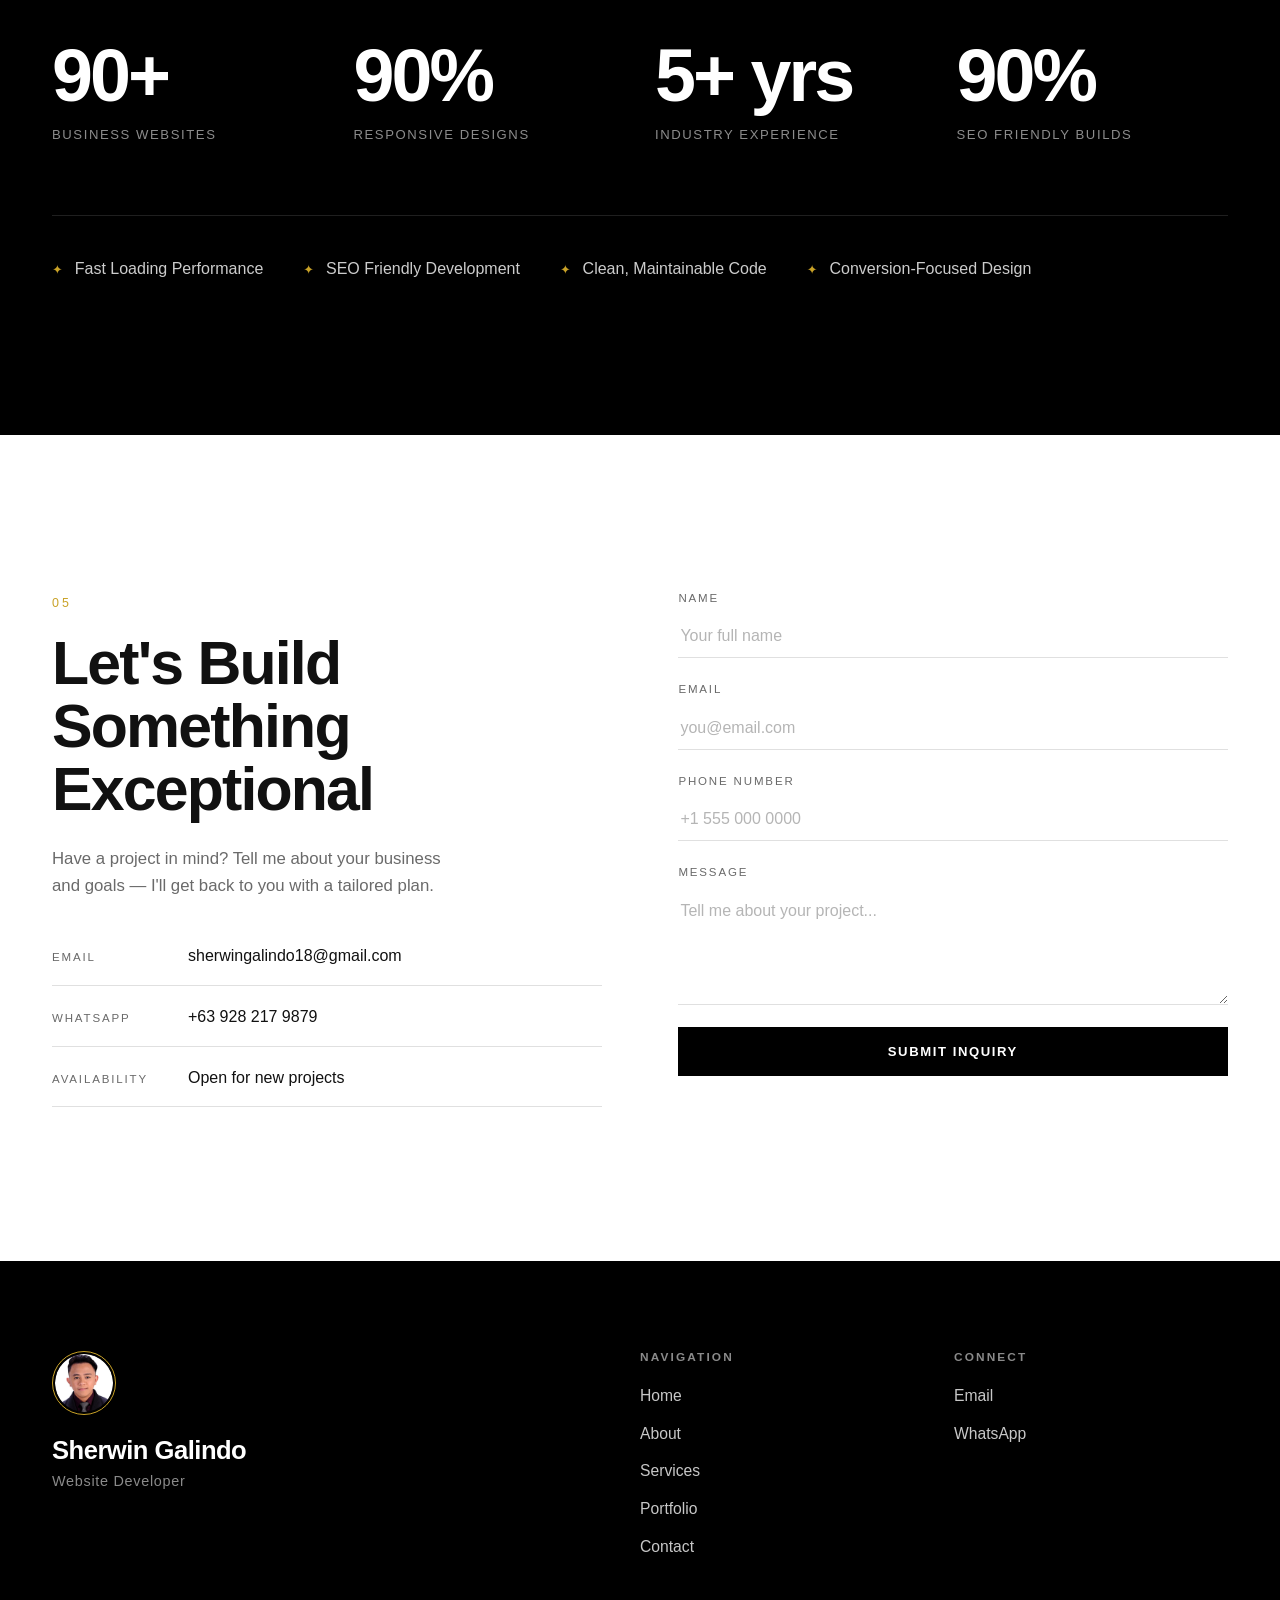
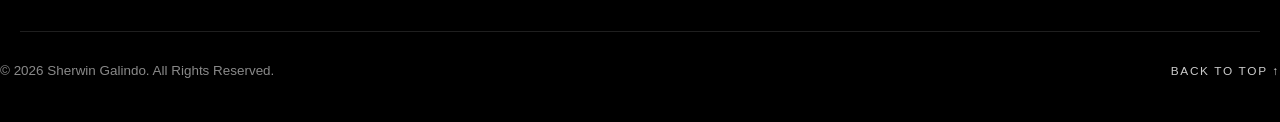
<file: sherwin-galindo-portfolio.html>
<!DOCTYPE html>
<html lang="en">
<head>
  <meta charset="UTF-8" />
  <meta name="viewport" content="width=device-width, initial-scale=1.0" />
  <meta name="theme-color" content="#000000" />

  <title>Sherwin Galindo — Website Developer &amp; Designer</title>
  <meta name="description" content="Sherwin Galindo is a professional website developer and designer creating high-converting, responsive websites for businesses. Custom web design, development, landing pages, SEO, and maintenance." />
  <meta name="author" content="Sherwin Galindo" />
  <meta name="keywords" content="Website Developer, Web Designer, Frontend Developer, UI/UX, Landing Pages, SEO, Business Websites, Sherwin Galindo" />
  <meta name="robots" content="index, follow, max-image-preview:large" />
  <link rel="canonical" href="https://sherwingalindo.com/" />

  <!-- Favicon -->
  <link rel="icon" href="favicon.ico" sizes="any" />
  <link rel="icon" type="image/png" sizes="32x32" href="favicon-32.png" />
  <link rel="apple-touch-icon" href="favicon-180.png" />

  <!-- Open Graph -->
  <meta property="og:type" content="website" />
  <meta property="og:title" content="Sherwin Galindo — Website Developer &amp; Designer" />
  <meta property="og:description" content="Creating high-converting websites that help businesses grow. Professional web design, development, and digital experiences built for performance, branding, and results." />
  <meta property="og:url" content="https://sherwingalindo.com/" />
  <meta property="og:site_name" content="Sherwin Galindo" />
  <meta property="og:locale" content="en_US" />
  <meta property="og:image" content="https://sherwingalindo.com/og-image.png" />
  <meta property="og:image:width" content="1200" />
  <meta property="og:image:height" content="630" />
  <meta property="og:image:alt" content="Sherwin Galindo — Website Developer &amp; Designer" />

  <!-- Twitter -->
  <meta name="twitter:card" content="summary_large_image" />
  <meta name="twitter:title" content="Sherwin Galindo — Website Developer &amp; Designer" />
  <meta name="twitter:description" content="Creating high-converting websites that help businesses grow." />
  <meta name="twitter:image" content="https://sherwingalindo.com/og-image.png" />

  <!-- Preconnect for thumbnail service -->
  <link rel="preconnect" href="https://s0.wp.com" crossorigin />

  <!-- Fonts: system-first stack handled in CSS; no blocking external font requests -->
  <style>
/* ============================================================
   Sherwin Galindo — Luxury Portfolio
   Black & White / Minimal / Premium
   ============================================================ */

:root {
  --black: #000000;
  --white: #ffffff;
  --c-111: #111111;
  --c-1a: #1a1a1a;
  --c-f5: #f5f5f5;
  --gray: #8a8a8a;
  --gray-2: #6a6a6a;
  --line: rgba(255, 255, 255, 0.12);
  --line-dark: rgba(0, 0, 0, 0.12);
  --gold: #c9a227;

  --container: 1240px;
  --ease: cubic-bezier(0.16, 1, 0.3, 1);
  --header-h: 76px;

  --font: "Helvetica Neue", Helvetica, "Inter", "Segoe UI", system-ui, -apple-system,
    Arial, sans-serif;
}

/* ---------- Reset ---------- */
*,
*::before,
*::after {
  box-sizing: border-box;
  margin: 0;
  padding: 0;
}

html {
  scroll-behavior: smooth;
  -webkit-text-size-adjust: 100%;
}

body {
  font-family: var(--font);
  background: var(--white);
  color: var(--c-111);
  line-height: 1.6;
  font-weight: 400;
  overflow-x: hidden;
  -webkit-font-smoothing: antialiased;
  -moz-osx-font-smoothing: grayscale;
}

img {
  max-width: 100%;
  display: block;
}

a {
  color: inherit;
  text-decoration: none;
}

ul {
  list-style: none;
}

button {
  font-family: inherit;
  cursor: pointer;
  border: none;
  background: none;
  color: inherit;
}

::selection {
  background: var(--black);
  color: var(--white);
}

.container {
  width: 100%;
  max-width: var(--container);
  margin: 0 auto;
  padding: 0 32px;
}

.skip-link {
  position: absolute;
  left: -999px;
  top: 0;
  background: var(--black);
  color: #fff;
  padding: 10px 16px;
  z-index: 999;
}
.skip-link:focus {
  left: 12px;
  top: 12px;
}

:focus-visible {
  outline: 2px solid var(--gold);
  outline-offset: 3px;
}

/* ---------- Typography helpers ---------- */
h1,
h2,
h3,
h4 {
  font-weight: 600;
  line-height: 1.05;
  letter-spacing: -0.02em;
}

/* ============================================================
   BUTTONS
   ============================================================ */
.btn {
  display: inline-flex;
  align-items: center;
  justify-content: center;
  gap: 10px;
  padding: 16px 30px;
  font-size: 0.82rem;
  letter-spacing: 0.12em;
  text-transform: uppercase;
  font-weight: 600;
  border-radius: 0;
  border: 1px solid transparent;
  transition: background 0.4s var(--ease), color 0.4s var(--ease),
    border-color 0.4s var(--ease), transform 0.4s var(--ease);
  will-change: transform;
}
.btn--solid {
  background: var(--black);
  color: var(--white);
  border-color: var(--black);
}
.btn--solid:hover {
  background: transparent;
  color: var(--black);
}
.btn--outline {
  background: transparent;
  color: var(--black);
  border-color: var(--black);
}
.btn--outline:hover {
  background: var(--black);
  color: var(--white);
}
.btn--ghost {
  background: transparent;
  color: inherit;
  border-color: currentColor;
  padding: 12px 22px;
}
.btn--ghost:hover {
  background: var(--white);
  color: var(--black);
  border-color: var(--white);
}
.header.is-solid .btn--ghost:hover {
  background: var(--black);
  color: var(--white);
  border-color: var(--black);
}
.btn--full {
  width: 100%;
}
.btn:active {
  transform: translateY(1px) scale(0.99);
}

/* ============================================================
   HEADER
   ============================================================ */
.header {
  position: fixed;
  inset: 0 0 auto 0;
  height: var(--header-h);
  z-index: 100;
  display: flex;
  align-items: center;
  color: var(--white);
  transition: background 0.45s var(--ease), color 0.45s var(--ease),
    box-shadow 0.45s var(--ease), height 0.45s var(--ease);
}
.header.is-solid {
  background: rgba(255, 255, 255, 0.86);
  backdrop-filter: saturate(180%) blur(14px);
  -webkit-backdrop-filter: saturate(180%) blur(14px);
  color: var(--c-111);
  box-shadow: 0 1px 0 var(--line-dark);
  height: 64px;
}
.header__inner {
  display: flex;
  align-items: center;
  justify-content: space-between;
  gap: 24px;
}
.brand {
  display: flex;
  align-items: center;
  gap: 12px;
  font-weight: 600;
}
.brand__mark {
  display: inline-grid;
  place-items: center;
  width: 40px;
  height: 40px;
  padding: 2px;
  border: 1px solid var(--gold);
  border-radius: 50%;
  overflow: hidden;
  flex: none;
}
.brand__mark img {
  width: 100%;
  height: 100%;
  object-fit: cover;
  border-radius: 50%;
  display: block;
}
.brand__mark--lg {
  width: 64px;
  height: 64px;
}
.brand__name {
  font-size: 1.02rem;
  letter-spacing: 0.02em;
}
.nav__list {
  display: flex;
  gap: 34px;
}
.nav__link {
  position: relative;
  font-size: 0.82rem;
  letter-spacing: 0.1em;
  text-transform: uppercase;
  font-weight: 500;
  padding: 6px 0;
  opacity: 0.85;
  transition: opacity 0.3s var(--ease);
}
.nav__link::after {
  content: "";
  position: absolute;
  left: 0;
  bottom: 0;
  width: 100%;
  height: 1px;
  background: currentColor;
  transform: scaleX(0);
  transform-origin: left;
  transition: transform 0.4s var(--ease);
}
.nav__link:hover,
.nav__link.is-active {
  opacity: 1;
}
.nav__link:hover::after,
.nav__link.is-active::after {
  transform: scaleX(1);
}
.header__cta {
  font-size: 0.72rem;
}

/* Hamburger */
.hamburger {
  display: none;
  width: 44px;
  height: 44px;
  position: relative;
}
.hamburger span {
  position: absolute;
  left: 10px;
  right: 10px;
  height: 1.5px;
  background: currentColor;
  transition: transform 0.4s var(--ease), opacity 0.3s var(--ease), top 0.3s var(--ease);
}
.hamburger span:nth-child(1) { top: 16px; }
.hamburger span:nth-child(2) { top: 22px; }
.hamburger span:nth-child(3) { top: 28px; }
.hamburger.is-open span:nth-child(1) { top: 22px; transform: rotate(45deg); }
.hamburger.is-open span:nth-child(2) { opacity: 0; }
.hamburger.is-open span:nth-child(3) { top: 22px; transform: rotate(-45deg); }

/* Mobile menu */
.mobile-menu {
  position: fixed;
  inset: 0;
  background: var(--black);
  color: var(--white);
  z-index: 99;
  display: grid;
  place-items: center;
  transform: translateY(-100%);
  transition: transform 0.6s var(--ease);
  visibility: hidden;
}
.mobile-menu.is-open {
  transform: translateY(0);
  visibility: visible;
}
.mobile-menu ul {
  text-align: center;
}
.mobile-menu__link {
  display: block;
  font-size: clamp(2rem, 9vw, 3.2rem);
  font-weight: 600;
  letter-spacing: -0.02em;
  padding: 14px 0;
  opacity: 0;
  transform: translateY(20px);
  transition: opacity 0.5s var(--ease), transform 0.5s var(--ease), color 0.3s;
}
.mobile-menu.is-open .mobile-menu__link {
  opacity: 1;
  transform: translateY(0);
}
.mobile-menu.is-open li:nth-child(1) .mobile-menu__link { transition-delay: 0.1s; }
.mobile-menu.is-open li:nth-child(2) .mobile-menu__link { transition-delay: 0.16s; }
.mobile-menu.is-open li:nth-child(3) .mobile-menu__link { transition-delay: 0.22s; }
.mobile-menu.is-open li:nth-child(4) .mobile-menu__link { transition-delay: 0.28s; }
.mobile-menu.is-open li:nth-child(5) .mobile-menu__link { transition-delay: 0.34s; }
.mobile-menu__link:hover { color: var(--gold); }

/* ============================================================
   HERO
   ============================================================ */
.hero {
  position: relative;
  min-height: 100vh;
  min-height: 100svh;
  display: flex;
  align-items: center;
  background: var(--black);
  color: var(--white);
  overflow: hidden;
}
.hero__canvas {
  position: absolute;
  inset: 0;
  width: 100%;
  height: 100%;
  display: block;
}
.hero__grain {
  position: absolute;
  inset: 0;
  pointer-events: none;
  opacity: 0.5;
  background:
    radial-gradient(120% 80% at 50% 0%, rgba(255, 255, 255, 0.06), transparent 60%),
    radial-gradient(80% 60% at 80% 100%, rgba(255, 255, 255, 0.05), transparent 55%);
}
.hero__inner {
  position: relative;
  z-index: 2;
  padding-top: var(--header-h);
  max-width: 1000px;
}
.hero__eyebrow {
  font-size: 0.82rem;
  letter-spacing: 0.3em;
  text-transform: uppercase;
  color: var(--gray);
  margin-bottom: 28px;
  display: flex;
  align-items: center;
  gap: 16px;
}
.hero__eyebrow::before {
  content: "";
  width: 48px;
  height: 1px;
  background: var(--gold);
}
.hero__title {
  font-size: clamp(1.55rem, 7vw, 5rem);
  font-weight: 600;
  line-height: 1.05;
  letter-spacing: -0.03em;
}
.hero__title span {
  display: block;
  white-space: nowrap;
}
.hero__subtitle {
  margin-top: 30px;
  max-width: 56ch;
  font-size: clamp(1rem, 1.4vw, 1.2rem);
  color: rgba(255, 255, 255, 0.72);
  font-weight: 300;
}
.hero__actions {
  margin-top: 44px;
  display: flex;
  flex-wrap: wrap;
  gap: 18px;
}
.hero__actions .btn--solid {
  background: var(--white);
  color: var(--black);
  border-color: var(--white);
}
.hero__actions .btn--solid:hover {
  background: transparent;
  color: var(--white);
}
.hero__actions .btn--outline {
  color: var(--white);
  border-color: rgba(255, 255, 255, 0.4);
}
.hero__actions .btn--outline:hover {
  background: var(--white);
  color: var(--black);
  border-color: var(--white);
}
.hero__scroll {
  position: absolute;
  bottom: 30px;
  left: 50%;
  transform: translateX(-50%);
  z-index: 2;
  display: flex;
  flex-direction: column;
  align-items: center;
  gap: 10px;
  font-size: 0.68rem;
  letter-spacing: 0.25em;
  text-transform: uppercase;
  color: var(--gray);
}
.hero__scroll-line {
  width: 1px;
  height: 50px;
  background: linear-gradient(to bottom, var(--gold), transparent);
  animation: scrollPulse 2.4s var(--ease) infinite;
}
@keyframes scrollPulse {
  0%, 100% { transform: scaleY(0.4); opacity: 0.4; transform-origin: top; }
  50% { transform: scaleY(1); opacity: 1; transform-origin: top; }
}

/* ============================================================
   MARQUEE
   ============================================================ */
.marquee {
  background: var(--black);
  color: var(--white);
  padding: 30px 0;
  border-top: 1px solid var(--line);
  border-bottom: 1px solid var(--line);
  overflow: hidden;
  white-space: nowrap;
}
.marquee__track {
  display: flex;
  width: max-content;
  animation: marquee 38s linear infinite;
}
.marquee:hover .marquee__track {
  animation-play-state: paused;
}
.marquee__group {
  display: flex;
  align-items: center;
}
.marquee__group span {
  font-size: clamp(1.1rem, 2.4vw, 1.9rem);
  font-weight: 500;
  letter-spacing: 0.04em;
  text-transform: uppercase;
  padding: 0 26px;
  color: rgba(255, 255, 255, 0.92);
}
.marquee .sep {
  color: var(--gold);
  font-style: normal;
  font-size: 1rem;
  transform: translateY(-2px);
}
@keyframes marquee {
  from { transform: translateX(0); }
  to { transform: translateX(-50%); }
}

/* ============================================================
   SECTIONS (shared)
   ============================================================ */
.section {
  padding: clamp(80px, 12vw, 160px) 0;
}
.section--dark {
  background: var(--black);
  color: var(--white);
}
.section__head {
  max-width: 760px;
  margin-bottom: 70px;
}
.section__index {
  display: inline-block;
  font-size: 0.78rem;
  letter-spacing: 0.25em;
  color: var(--gold);
  margin-bottom: 18px;
}
.section__title {
  font-size: clamp(2rem, 5vw, 3.8rem);
  font-weight: 600;
  letter-spacing: -0.03em;
  line-height: 1.04;
}
.section__sub {
  margin-top: 20px;
  font-size: 1.05rem;
  color: var(--gray-2);
  font-weight: 300;
  max-width: 56ch;
}
.section--dark .section__sub {
  color: rgba(255, 255, 255, 0.6);
}

/* ============================================================
   ABOUT
   ============================================================ */
.about__grid {
  display: grid;
  grid-template-columns: 1.05fr 1fr;
  gap: clamp(40px, 6vw, 90px);
  align-items: start;
}
.about__summary {
  font-size: clamp(1.3rem, 2.4vw, 1.9rem);
  line-height: 1.45;
  font-weight: 300;
  letter-spacing: -0.01em;
  color: var(--c-111);
}
.about__roles {
  display: flex;
  flex-wrap: wrap;
  gap: 12px;
  margin-top: 40px;
}
.about__roles li {
  font-size: 0.78rem;
  letter-spacing: 0.08em;
  text-transform: uppercase;
  padding: 10px 18px;
  border: 1px solid var(--line-dark);
  border-radius: 50px;
  transition: background 0.3s var(--ease), color 0.3s var(--ease);
}
.about__roles li:hover {
  background: var(--black);
  color: var(--white);
}
.about__cols {
  display: grid;
  gap: 36px;
}
.about__block {
  padding-top: 28px;
  border-top: 1px solid var(--line-dark);
}
.about__block-title {
  font-size: 0.82rem;
  letter-spacing: 0.18em;
  text-transform: uppercase;
  color: var(--gray-2);
  margin-bottom: 18px;
}
.about__list li {
  font-size: 1.02rem;
  padding: 7px 0;
  font-weight: 400;
}
.about__list li::before {
  content: "—";
  color: var(--gold);
  margin-right: 12px;
}

/* ============================================================
   SERVICES
   ============================================================ */
.services__grid {
  display: grid;
  grid-template-columns: repeat(3, 1fr);
  border-top: 1px solid var(--line);
  border-left: 1px solid var(--line);
}
.service {
  position: relative;
  padding: 48px 40px 56px;
  border-right: 1px solid var(--line);
  border-bottom: 1px solid var(--line);
  overflow: hidden;
  transition: background 0.5s var(--ease);
}
.service::after {
  content: "";
  position: absolute;
  left: 0;
  bottom: 0;
  width: 100%;
  height: 2px;
  background: var(--gold);
  transform: scaleX(0);
  transform-origin: left;
  transition: transform 0.5s var(--ease);
}
.service:hover {
  background: var(--c-1a);
}
.service:hover::after {
  transform: scaleX(1);
}
.service__num {
  font-size: 0.78rem;
  letter-spacing: 0.2em;
  color: var(--gold);
}
.service__title {
  font-size: 1.5rem;
  margin: 26px 0 14px;
  transition: transform 0.5s var(--ease);
}
.service:hover .service__title {
  transform: translateX(8px);
}
.service__text {
  color: rgba(255, 255, 255, 0.6);
  font-weight: 300;
  font-size: 0.98rem;
}

/* ============================================================
   PORTFOLIO
   ============================================================ */
.portfolio__grid {
  display: grid;
  grid-template-columns: repeat(3, 1fr);
  gap: 26px;
  align-items: stretch;
}
.pcard {
  position: relative;
  display: flex;
  flex-direction: column;
  height: 100%;
  background: var(--c-f5);
  border: 1px solid var(--line-dark);
  overflow: hidden;
  opacity: 0;
  transform: translateY(28px);
  transition: opacity 0.7s var(--ease), transform 0.7s var(--ease);
}
.pcard.is-in {
  opacity: 1;
  transform: translateY(0);
}
.pcard__media {
  position: relative;
  overflow: hidden;
  background: var(--c-1a);
}
.pcard__img {
  width: 100%;
  height: auto;
  aspect-ratio: 4 / 3;
  object-fit: cover;
  object-position: top center;
  transform: scale(1.02);
  transition: transform 0.7s var(--ease), filter 0.7s var(--ease);
  filter: grayscale(100%) contrast(1.02);
}
.pcard:hover .pcard__img {
  transform: scale(1.08);
  filter: grayscale(0%);
}
.pcard__fallback {
  display: grid;
  place-items: center;
  width: 100%;
  aspect-ratio: 4 / 3;
  color: #fff;
  background:
    radial-gradient(120% 120% at 30% 20%, #2a2a2a, #0a0a0a);
  font-size: 2.4rem;
  font-weight: 600;
  letter-spacing: 0.05em;
}
.pcard__overlay {
  position: absolute;
  inset: 0;
  background: linear-gradient(to top, rgba(0, 0, 0, 0.82) 0%, rgba(0, 0, 0, 0.15) 55%, transparent 100%);
  opacity: 0;
  transition: opacity 0.5s var(--ease);
  display: flex;
  align-items: flex-end;
  padding: 24px;
}
.pcard:hover .pcard__overlay,
.pcard:focus-within .pcard__overlay {
  opacity: 1;
}
.pcard__visit {
  color: #fff;
  font-size: 0.76rem;
  letter-spacing: 0.14em;
  text-transform: uppercase;
  font-weight: 600;
  display: inline-flex;
  align-items: center;
  gap: 8px;
  padding: 12px 20px;
  border: 1px solid rgba(255, 255, 255, 0.5);
  transform: translateY(14px);
  transition: transform 0.5s var(--ease), background 0.3s, color 0.3s;
}
.pcard:hover .pcard__visit {
  transform: translateY(0);
}
.pcard__visit:hover {
  background: #fff;
  color: #000;
}
.pcard__body {
  display: flex;
  align-items: center;
  justify-content: space-between;
  gap: 16px;
  padding: 20px 22px;
  margin-top: auto;
}
.pcard__name {
  font-size: 1.1rem;
  font-weight: 600;
  letter-spacing: -0.01em;
  flex: 1;
  min-width: 0;
  white-space: nowrap;
  overflow: hidden;
  text-overflow: ellipsis;
}
.pcard__tag {
  flex: none;
  font-size: 0.66rem;
  letter-spacing: 0.14em;
  text-transform: uppercase;
  color: var(--gray-2);
  white-space: nowrap;
  border: 1px solid var(--line-dark);
  padding: 6px 12px;
  border-radius: 50px;
}

/* ============================================================
   METRICS
   ============================================================ */
.metrics__grid {
  display: grid;
  grid-template-columns: repeat(4, 1fr);
  gap: 30px;
  border-top: 1px solid var(--line);
  padding-top: 60px;
}
.metric {
  display: flex;
  flex-direction: column;
  gap: 12px;
}
.metric__num {
  font-size: clamp(2.6rem, 6vw, 4.6rem);
  font-weight: 600;
  letter-spacing: -0.04em;
  line-height: 1;
}
.metric__label {
  font-size: 0.82rem;
  letter-spacing: 0.12em;
  text-transform: uppercase;
  color: rgba(255, 255, 255, 0.55);
}
.metrics__points {
  display: flex;
  flex-wrap: wrap;
  gap: 14px 40px;
  margin-top: 70px;
  padding-top: 40px;
  border-top: 1px solid var(--line);
}
.metrics__points li {
  font-size: 1rem;
  color: rgba(255, 255, 255, 0.8);
}
.metrics__points li::before {
  content: "\2726";
  color: var(--gold);
  margin-right: 12px;
  font-size: 0.8rem;
}

/* ============================================================
   CONTACT
   ============================================================ */
.contact__inner {
  display: grid;
  grid-template-columns: 1fr 1fr;
  gap: clamp(40px, 6vw, 90px);
  align-items: start;
}
.contact__text {
  margin-top: 24px;
  color: var(--gray-2);
  font-size: 1.05rem;
  font-weight: 300;
  max-width: 44ch;
}
.contact__details {
  margin-top: 44px;
  display: grid;
  gap: 18px;
}
.contact__details li {
  display: grid;
  grid-template-columns: 120px 1fr;
  gap: 16px;
  align-items: baseline;
  padding-bottom: 16px;
  border-bottom: 1px solid var(--line-dark);
  font-size: 1rem;
}
.contact__details span {
  font-size: 0.72rem;
  letter-spacing: 0.16em;
  text-transform: uppercase;
  color: var(--gray-2);
}
.contact__details a:hover {
  color: var(--gold);
}

.contact__form {
  display: grid;
  gap: 22px;
}
.field {
  display: grid;
  gap: 8px;
}
.field label {
  font-size: 0.72rem;
  letter-spacing: 0.16em;
  text-transform: uppercase;
  color: var(--gray-2);
}
.field input,
.field textarea {
  font-family: inherit;
  font-size: 1rem;
  color: var(--c-111);
  background: transparent;
  border: none;
  border-bottom: 1px solid var(--line-dark);
  padding: 12px 2px;
  transition: border-color 0.4s var(--ease);
  resize: vertical;
}
.field input::placeholder,
.field textarea::placeholder {
  color: #b5b5b5;
}
.field input:focus,
.field textarea:focus {
  outline: none;
  border-color: var(--black);
}
.form__note {
  font-size: 0.9rem;
  margin-top: 4px;
}
.form__note.ok { color: #1d8a4a; }
.form__note.err { color: #c0392b; }

/* ============================================================
   FOOTER
   ============================================================ */
.footer {
  background: var(--black);
  color: var(--white);
  padding-top: 90px;
}
.footer__inner {
  display: grid;
  grid-template-columns: 2fr 1fr 1fr;
  gap: 40px;
  padding-bottom: 60px;
  border-bottom: 1px solid var(--line);
}
.footer__brand h3 {
  font-size: 1.6rem;
  margin: 18px 0 6px;
}
.footer__brand p {
  color: var(--gray);
  font-size: 0.9rem;
  letter-spacing: 0.05em;
}
.footer__nav h4,
.footer__social h4 {
  font-size: 0.74rem;
  letter-spacing: 0.18em;
  text-transform: uppercase;
  color: var(--gray);
  margin-bottom: 20px;
}
.footer__nav li,
.footer__social li {
  margin-bottom: 12px;
}
.footer__nav a,
.footer__social a {
  font-size: 0.98rem;
  color: rgba(255, 255, 255, 0.78);
  transition: color 0.3s, padding-left 0.3s var(--ease);
}
.footer__nav a:hover,
.footer__social a:hover {
  color: #fff;
  padding-left: 6px;
}
.footer__bottom {
  display: flex;
  align-items: center;
  justify-content: space-between;
  gap: 20px;
  padding: 28px 0 40px;
  font-size: 0.84rem;
  color: var(--gray);
}
.footer__top {
  font-size: 0.74rem;
  letter-spacing: 0.14em;
  text-transform: uppercase;
  color: rgba(255, 255, 255, 0.8);
  transition: color 0.3s;
}
.footer__top:hover {
  color: var(--gold);
}

/* ============================================================
   WHATSAPP FLOAT
   ============================================================ */
.whatsapp {
  position: fixed;
  right: 22px;
  bottom: 22px;
  z-index: 90;
  width: 58px;
  height: 58px;
  border-radius: 50%;
  background: #25d366;
  color: #fff;
  display: grid;
  place-items: center;
  box-shadow: 0 10px 30px rgba(0, 0, 0, 0.28);
  transition: transform 0.4s var(--ease);
}
.whatsapp:hover {
  transform: scale(1.08) translateY(-2px);
}
.whatsapp svg {
  position: relative;
  z-index: 2;
}
.whatsapp__pulse {
  position: absolute;
  inset: 0;
  border-radius: 50%;
  background: #25d366;
  animation: pulse 2.2s var(--ease) infinite;
  z-index: 1;
}
@keyframes pulse {
  0% { transform: scale(1); opacity: 0.6; }
  70% { transform: scale(1.7); opacity: 0; }
  100% { transform: scale(1.7); opacity: 0; }
}

/* ============================================================
   REVEAL ANIMATION
   ============================================================ */
.reveal {
  opacity: 0;
  transform: translateY(34px);
  transition: opacity 0.9s var(--ease), transform 0.9s var(--ease);
}
.reveal.is-in {
  opacity: 1;
  transform: translateY(0);
}

/* ============================================================
   RESPONSIVE
   ============================================================ */
@media (max-width: 1024px) {
  .services__grid { grid-template-columns: repeat(2, 1fr); }
  .portfolio__grid { grid-template-columns: repeat(2, 1fr); }
  .metrics__grid { grid-template-columns: repeat(2, 1fr); row-gap: 50px; }
}

@media (max-width: 860px) {
  .nav,
  .header__cta { display: none; }
  .hamburger { display: block; }

  .about__grid { grid-template-columns: 1fr; gap: 50px; }
  .contact__inner { grid-template-columns: 1fr; gap: 50px; }
  .footer__inner { grid-template-columns: 1fr 1fr; }
  .footer__brand { grid-column: 1 / -1; }
}

@media (max-width: 600px) {
  .container { padding: 0 22px; }
  .services__grid { grid-template-columns: 1fr; }
  .portfolio__grid { grid-template-columns: 1fr; }
  .metrics__grid { grid-template-columns: 1fr 1fr; }
  .hero__actions .btn { flex: 1; }
  .contact__details li { grid-template-columns: 1fr; gap: 4px; }
  .footer__inner { grid-template-columns: 1fr; }
  .footer__bottom { flex-direction: column; align-items: flex-start; }
}

@media (max-width: 380px) {
  .metrics__grid { grid-template-columns: 1fr; }
}

/* ---------- Reduced motion ---------- */
@media (prefers-reduced-motion: reduce) {
  html { scroll-behavior: auto; }
  *,
  *::before,
  *::after {
    animation-duration: 0.001ms !important;
    animation-iteration-count: 1 !important;
    transition-duration: 0.001ms !important;
  }
  .reveal { opacity: 1; transform: none; }
  .pcard { opacity: 1; transform: none; }
  .marquee__track { animation: none; }
}

/* ============================================================
   NEWSLETTER BAND (Mailchimp) — hidden until configured
   ============================================================ */
.newsletter {
  background: var(--c-111);
  border-top: 1px solid var(--line);
}
.newsletter[hidden] { display: none; }
.newsletter__inner {
  display: flex;
  align-items: center;
  justify-content: space-between;
  gap: 32px;
  padding: 54px 32px;
  flex-wrap: wrap;
}
.newsletter__text h3 {
  font-size: clamp(1.4rem, 3vw, 1.9rem);
  color: var(--white);
  letter-spacing: -0.02em;
}
.newsletter__text p {
  margin-top: 8px;
  color: var(--gray);
  font-weight: 300;
  max-width: 46ch;
}
.newsletter__form {
  display: flex;
  gap: 12px;
  flex: 1 1 320px;
  max-width: 540px;
}
.newsletter__form input[type="email"] {
  flex: 1;
  min-width: 0;
  background: transparent;
  border: 1px solid var(--line);
  color: var(--white);
  padding: 15px 18px;
  font-family: inherit;
  font-size: 1rem;
  transition: border-color 0.4s var(--ease);
}
.newsletter__form input[type="email"]::placeholder { color: #777; }
.newsletter__form input[type="email"]:focus {
  outline: none;
  border-color: var(--gold);
}
.newsletter__form .btn--solid {
  background: var(--white);
  color: var(--black);
  border-color: var(--white);
  white-space: nowrap;
}
.newsletter__form .btn--solid:hover {
  background: var(--gold);
  border-color: var(--gold);
  color: var(--black);
}
@media (max-width: 600px) {
  .newsletter__form { flex-direction: column; }
  .newsletter__form .btn--solid { width: 100%; }
}

</style>

  <!-- Structured Data -->
  <script type="application/ld+json">
  {
    "@context": "https://schema.org",
    "@type": "Person",
    "name": "Sherwin Galindo",
    "jobTitle": "Website Developer & Designer",
    "email": "mailto:sherwingalindo18@gmail.com",
    "url": "https://sherwingalindo.com/",
    "image": "https://sherwingalindo.com/og-image.png",
    "description": "Passionate and experienced website designer with over five years of expertise in creating visually stunning and highly functional websites.",
    "knowsAbout": ["Web Design", "Web Development", "HTML", "CSS", "JavaScript", "UI/UX Design", "SEO Optimization", "Landing Pages", "E-Commerce"],
    "makesOffer": [
      { "@type": "Offer", "itemOffered": { "@type": "Service", "name": "Website Design" } },
      { "@type": "Offer", "itemOffered": { "@type": "Service", "name": "Website Development" } },
      { "@type": "Offer", "itemOffered": { "@type": "Service", "name": "Landing Pages" } },
      { "@type": "Offer", "itemOffered": { "@type": "Service", "name": "Website Maintenance" } },
      { "@type": "Offer", "itemOffered": { "@type": "Service", "name": "SEO Optimization" } },
      { "@type": "Offer", "itemOffered": { "@type": "Service", "name": "Business Websites" } }
    ]
  }
  </script>

  <!-- ============================================================
       THIRD-PARTY INTEGRATIONS
       Paste your account IDs below. Leave a value as "" to keep
       that integration OFF (nothing loads until an ID is filled in).
       ============================================================ -->
  <script>
    window.SITE_CONFIG = {
      GA4_ID: "",           /* Google Analytics 4  — e.g. "G-XXXXXXXXXX"  (Admin ▸ Data Streams) */
      HUBSPOT_ID: "",       /* HubSpot Hub/Portal ID — e.g. "12345678"    (Settings ▸ Account Setup ▸ Tracking Code) */
      HUBSPOT_REGION: "na1",/* HubSpot data region: "na1" (default), "eu1", etc. */
      MAILCHIMP_ACTION: ""  /* Mailchimp embedded-form action URL (Audience ▸ Signup forms ▸ Embedded form) */
    };
  </script>

  <!-- Google Search Console verification (static-site equivalent of Site Kit).
       Uncomment and paste your token from Search Console ▸ Settings ▸ Ownership verification ▸ HTML tag. -->
  <!-- <meta name="google-site-verification" content="PASTE_YOUR_TOKEN_HERE" /> -->
</head>

<body>
  <a class="skip-link" href="#main">Skip to content</a>

  <!-- ================= HEADER ================= -->
  <header class="header" id="header">
    <div class="container header__inner">
      <a href="#home" class="brand" aria-label="Sherwin Galindo — Home">
        <span class="brand__mark"><img src="[data-uri]" alt="Sherwin Galindo logo" width="40" height="40" /></span>
        <span class="brand__name">Sherwin Galindo</span>
      </a>

      <nav class="nav" id="nav" aria-label="Primary">
        <ul class="nav__list">
          <li><a class="nav__link" href="#home">Home</a></li>
          <li><a class="nav__link" href="#about">About</a></li>
          <li><a class="nav__link" href="#services">Services</a></li>
          <li><a class="nav__link" href="#portfolio">Portfolio</a></li>
          <li><a class="nav__link" href="#contact">Contact</a></li>
        </ul>
      </nav>

      <a href="#contact" class="btn btn--ghost header__cta">Let's Talk</a>

      <button class="hamburger" id="hamburger" aria-label="Open menu" aria-expanded="false" aria-controls="mobileMenu">
        <span></span><span></span><span></span>
      </button>
    </div>
  </header>

  <!-- Mobile menu -->
  <div class="mobile-menu" id="mobileMenu" aria-hidden="true">
    <nav aria-label="Mobile">
      <ul>
        <li><a href="#home" class="mobile-menu__link">Home</a></li>
        <li><a href="#about" class="mobile-menu__link">About</a></li>
        <li><a href="#services" class="mobile-menu__link">Services</a></li>
        <li><a href="#portfolio" class="mobile-menu__link">Portfolio</a></li>
        <li><a href="#contact" class="mobile-menu__link">Contact</a></li>
      </ul>
    </nav>
  </div>

  <main id="main">
    <!-- ================= HERO ================= -->
    <section class="hero" id="home">
      <canvas class="hero__canvas" id="heroCanvas" aria-hidden="true"></canvas>
      <div class="hero__grain" aria-hidden="true"></div>
      <div class="container hero__inner">
        <p class="hero__eyebrow reveal">Website Developer &amp; Designer</p>
        <h1 class="hero__title reveal">
          <span>Creating Website</span>
          <span>That Helps Businesses</span>
          <span>Grow</span>
        </h1>
        <p class="hero__subtitle reveal">
          Professional Website Design, Development, and Digital Experiences Built for
          Performance, Branding, and Results.
        </p>
        <div class="hero__actions reveal">
          <a href="#portfolio" class="btn btn--solid">View Portfolio</a>
          <a href="#contact" class="btn btn--outline">Contact Me</a>
        </div>
      </div>
      <a href="#marquee" class="hero__scroll" aria-label="Scroll down">
        <span class="hero__scroll-line"></span>
        <span class="hero__scroll-text">Scroll</span>
      </a>
    </section>

    <!-- ================= MARQUEE ================= -->
    <section class="marquee" id="marquee" aria-label="Skills">
      <div class="marquee__track">
        <div class="marquee__group" aria-hidden="false">
          <span>Custom Website Development</span><i class="sep">&#10022;</i>
          <span>Responsive Design</span><i class="sep">&#10022;</i>
          <span>HTML</span><i class="sep">&#10022;</i>
          <span>CSS</span><i class="sep">&#10022;</i>
          <span>JavaScript</span><i class="sep">&#10022;</i>
          <span>SEO Optimization</span><i class="sep">&#10022;</i>
          <span>UI/UX Design</span><i class="sep">&#10022;</i>
          <span>Website Speed Optimization</span><i class="sep">&#10022;</i>
          <span>Business Websites</span><i class="sep">&#10022;</i>
          <span>Landing Pages</span><i class="sep">&#10022;</i>
          <span>E-Commerce</span><i class="sep">&#10022;</i>
          <span>Website Maintenance</span><i class="sep">&#10022;</i>
        </div>
        <div class="marquee__group" aria-hidden="true">
          <span>Custom Website Development</span><i class="sep">&#10022;</i>
          <span>Responsive Design</span><i class="sep">&#10022;</i>
          <span>HTML</span><i class="sep">&#10022;</i>
          <span>CSS</span><i class="sep">&#10022;</i>
          <span>JavaScript</span><i class="sep">&#10022;</i>
          <span>SEO Optimization</span><i class="sep">&#10022;</i>
          <span>UI/UX Design</span><i class="sep">&#10022;</i>
          <span>Website Speed Optimization</span><i class="sep">&#10022;</i>
          <span>Business Websites</span><i class="sep">&#10022;</i>
          <span>Landing Pages</span><i class="sep">&#10022;</i>
          <span>E-Commerce</span><i class="sep">&#10022;</i>
          <span>Website Maintenance</span><i class="sep">&#10022;</i>
        </div>
      </div>
    </section>

    <!-- ================= ABOUT ================= -->
    <section class="about section" id="about">
      <div class="container">
        <div class="section__head reveal">
          <span class="section__index">01</span>
          <h2 class="section__title">About</h2>
        </div>

        <div class="about__grid">
          <div class="about__lead reveal">
            <p class="about__summary">
              I am a passionate and experienced website designer with over five years of
              expertise in creating visually stunning and highly functional websites. I am
              driven by a love for innovation and a dedication to excellence, specializing in
              delivering high-quality, user-friendly, and responsive digital solutions that
              empower businesses to succeed online.
            </p>

            <ul class="about__roles" aria-label="Roles">
              <li>Website Developer</li>
              <li>Frontend Developer</li>
              <li>UI/UX Enthusiast</li>
              <li>Digital Solutions Creator</li>
            </ul>
          </div>

          <div class="about__cols">
            <div class="about__block reveal">
              <h3 class="about__block-title">Skills</h3>
              <ul class="about__list">
                <li>HTML5 &amp; Semantic Markup</li>
                <li>CSS3 &amp; Modern Layouts</li>
                <li>Vanilla JavaScript</li>
                <li>Responsive &amp; Mobile-First Design</li>
                <li>UI/UX &amp; Visual Design</li>
                <li>SEO &amp; Performance Optimization</li>
                <li>Bluehost Web Hosting Management</li>
              </ul>
            </div>

            <div class="about__block reveal">
              <h3 class="about__block-title">Experience</h3>
              <ul class="about__list">
                <li>5+ years building business websites</li>
                <li>100+ live projects across industries</li>
                <li>Restaurants, retail &amp; local brands</li>
                <li>End-to-end design &amp; development</li>
              </ul>
            </div>

            <div class="about__block reveal">
              <h3 class="about__block-title">Education</h3>
              <ul class="about__list">
                <li>Studies in BS Computer Engineering</li>
                <li>Continuous self-driven learning</li>
                <li>Modern web standards &amp; tooling</li>
              </ul>
            </div>
          </div>
        </div>
      </div>
    </section>

    <!-- ================= SERVICES ================= -->
    <section class="services section section--dark" id="services">
      <div class="container">
        <div class="section__head reveal">
          <span class="section__index">02</span>
          <h2 class="section__title">Services</h2>
          <p class="section__sub">Everything your business needs to launch and grow online.</p>
        </div>

        <div class="services__grid">
          <article class="service reveal">
            <span class="service__num">01</span>
            <h3 class="service__title">Website Design</h3>
            <p class="service__text">Custom modern website designs focused on user experience and conversion.</p>
          </article>
          <article class="service reveal">
            <span class="service__num">02</span>
            <h3 class="service__title">Website Development</h3>
            <p class="service__text">Fast, responsive, and scalable websites built with clean code.</p>
          </article>
          <article class="service reveal">
            <span class="service__num">03</span>
            <h3 class="service__title">Landing Pages</h3>
            <p class="service__text">Conversion-focused landing pages for marketing campaigns.</p>
          </article>
          <article class="service reveal">
            <span class="service__num">04</span>
            <h3 class="service__title">Website Maintenance</h3>
            <p class="service__text">Updates, support, security monitoring, and optimization.</p>
          </article>
          <article class="service reveal">
            <span class="service__num">05</span>
            <h3 class="service__title">SEO Optimization</h3>
            <p class="service__text">Improve rankings, speed, and search visibility.</p>
          </article>
          <article class="service reveal">
            <span class="service__num">06</span>
            <h3 class="service__title">Business Websites</h3>
            <p class="service__text">Professional websites tailored for local businesses and brands.</p>
          </article>
        </div>
      </div>
    </section>

    <!-- ================= PORTFOLIO ================= -->
    <section class="portfolio section" id="portfolio">
      <div class="container">
        <div class="section__head reveal">
          <span class="section__index">03</span>
          <h2 class="section__title">Selected Projects</h2>
          <p class="section__sub">
            A collection of websites designed and developed for businesses across multiple industries.
          </p>
        </div>

        <div class="portfolio__grid" id="portfolioGrid">
          <!-- Cards injected by script.js -->
        </div>
      </div>
    </section>

    <!-- ================= WHY / METRICS ================= -->
    <section class="metrics section section--dark" id="why">
      <div class="container">
        <div class="section__head reveal">
          <span class="section__index">04</span>
          <h2 class="section__title">Why Work With Me</h2>
        </div>

        <div class="metrics__grid">
          <div class="metric reveal">
            <span class="metric__num" data-count="100" data-suffix="+">0</span>
            <span class="metric__label">Business Websites</span>
          </div>
          <div class="metric reveal">
            <span class="metric__num" data-count="100" data-suffix="%">0</span>
            <span class="metric__label">Responsive Designs</span>
          </div>
          <div class="metric reveal">
            <span class="metric__num" data-count="5" data-suffix="+ yrs">0</span>
            <span class="metric__label">Industry Experience</span>
          </div>
          <div class="metric reveal">
            <span class="metric__num" data-count="100" data-suffix="%">0</span>
            <span class="metric__label">SEO Friendly Builds</span>
          </div>
        </div>

        <ul class="metrics__points reveal">
          <li>Fast Loading Performance</li>
          <li>SEO Friendly Development</li>
          <li>Clean, Maintainable Code</li>
          <li>Conversion-Focused Design</li>
        </ul>
      </div>
    </section>

    <!-- ================= CONTACT ================= -->
    <section class="contact section" id="contact">
      <div class="container contact__inner">
        <div class="contact__intro reveal">
          <span class="section__index">05</span>
          <h2 class="section__title">Let's Build Something<br />Exceptional</h2>
          <p class="contact__text">
            Have a project in mind? Tell me about your business and goals — I'll get back to
            you with a tailored plan.
          </p>
          <ul class="contact__details">
            <li><span>Email</span><a href="mailto:sherwingalindo18@gmail.com">sherwingalindo18@gmail.com</a></li>
            <li><span>WhatsApp</span><a href="https://wa.me/639282179879" target="_blank" rel="noopener">+63 928 217 9879</a></li>
            <li><span>Availability</span>Open for new projects</li>
          </ul>
        </div>

        <form class="contact__form reveal" id="contactForm"
              action="https://formsubmit.co/sherwingalindo18@gmail.com" method="POST">
          <input type="hidden" name="_subject" value="Website Inquiry" />
          <input type="hidden" name="_captcha" value="false" />
          <input type="hidden" name="_template" value="table" />
          <input type="text" name="_honey" style="display:none" tabindex="-1" autocomplete="off" />

          <div class="field">
            <label for="name">Name</label>
            <input id="name" name="name" type="text" required placeholder="Your full name" />
          </div>
          <div class="field">
            <label for="email">Email</label>
            <input id="email" name="email" type="email" required placeholder="you@email.com" />
          </div>
          <div class="field">
            <label for="phone">Phone Number</label>
            <input id="phone" name="phone" type="tel" placeholder="+1 555 000 0000" />
          </div>
          <div class="field">
            <label for="message">Message</label>
            <textarea id="message" name="message" rows="5" required placeholder="Tell me about your project..."></textarea>
          </div>
          <button type="submit" class="btn btn--solid btn--full">Submit Inquiry</button>
          <p class="form__note" id="formNote" role="status" aria-live="polite"></p>
        </form>
      </div>
    </section>
  </main>

  <!-- ================= NEWSLETTER (Mailchimp) ================= -->
  <!-- Hidden until MAILCHIMP_ACTION is set in the config above. -->
  <section class="newsletter" id="newsletter" aria-label="Newsletter signup" hidden>
    <div class="container newsletter__inner">
      <div class="newsletter__text">
        <h3>Stay in the Loop</h3>
        <p>Occasional insights on web design, performance, and business growth. No spam.</p>
      </div>
      <form class="newsletter__form" id="newsletterForm" method="post" target="_blank" novalidate>
        <input type="email" name="EMAIL" id="mce-EMAIL" required
               placeholder="Your email address" aria-label="Email address" autocomplete="email" />
        <!-- Mailchimp bot-protection honeypot (leave empty) -->
        <div aria-hidden="true" style="position:absolute;left:-5000px"><input type="text" name="b_honeypot" tabindex="-1" value="" /></div>
        <button type="submit" class="btn btn--solid">Subscribe</button>
      </form>
    </div>
  </section>

  <!-- ================= FOOTER ================= -->
  <footer class="footer">
    <div class="container footer__inner">
      <div class="footer__brand">
        <span class="brand__mark brand__mark--lg"><img src="[data-uri]" alt="Sherwin Galindo logo" width="64" height="64" /></span>
        <h3>Sherwin Galindo</h3>
        <p>Website Developer</p>
      </div>

      <nav class="footer__nav" aria-label="Footer">
        <h4>Navigation</h4>
        <ul>
          <li><a href="#home">Home</a></li>
          <li><a href="#about">About</a></li>
          <li><a href="#services">Services</a></li>
          <li><a href="#portfolio">Portfolio</a></li>
          <li><a href="#contact">Contact</a></li>
        </ul>
      </nav>

      <div class="footer__social">
        <h4>Connect</h4>
        <ul>
          <li><a href="mailto:sherwingalindo18@gmail.com">Email</a></li>
          <li><a href="https://wa.me/639282179879" target="_blank" rel="noopener">WhatsApp</a></li>
        </ul>
      </div>
    </div>
    <div class="footer__bottom">
      <p>&copy; 2026 Sherwin Galindo. All Rights Reserved.</p>
      <button class="footer__top" id="toTop" aria-label="Back to top">Back to top &#8593;</button>
    </div>
  </footer>

  <!-- ================= WHATSAPP FLOATING ================= -->
  <a class="whatsapp" href="https://wa.me/639282179879" target="_blank" rel="noopener" aria-label="Chat on WhatsApp">
    <svg viewBox="0 0 32 32" width="28" height="28" aria-hidden="true" focusable="false">
      <path fill="currentColor" d="M16.04 3.2c-7.07 0-12.8 5.73-12.8 12.8 0 2.26.6 4.46 1.73 6.4L3.2 28.8l6.56-1.72a12.74 12.74 0 0 0 6.28 1.64h.01c7.06 0 12.8-5.73 12.8-12.8 0-3.42-1.33-6.64-3.75-9.06A12.7 12.7 0 0 0 16.04 3.2Zm0 23.04h-.01a10.6 10.6 0 0 1-5.4-1.48l-.39-.23-4.02 1.05 1.07-3.92-.25-.4a10.58 10.58 0 0 1-1.62-5.66c0-5.86 4.77-10.62 10.63-10.62 2.84 0 5.5 1.1 7.51 3.11a10.55 10.55 0 0 1 3.11 7.52c0 5.86-4.77 10.63-10.62 10.63Zm5.83-7.96c-.32-.16-1.89-.93-2.18-1.04-.29-.11-.5-.16-.71.16-.21.32-.82 1.04-1 1.25-.18.21-.37.24-.69.08-.32-.16-1.35-.5-2.57-1.59-.95-.85-1.59-1.9-1.78-2.22-.18-.32-.02-.49.14-.65.14-.14.32-.37.48-.55.16-.18.21-.32.32-.53.11-.21.05-.4-.03-.56-.08-.16-.71-1.72-.98-2.35-.26-.62-.52-.54-.71-.55l-.61-.01c-.21 0-.56.08-.85.4-.29.32-1.11 1.09-1.11 2.65 0 1.56 1.14 3.07 1.3 3.28.16.21 2.24 3.42 5.43 4.8.76.33 1.35.52 1.81.67.76.24 1.45.21 2 .13.61-.09 1.89-.77 2.16-1.52.27-.74.27-1.38.18-1.51-.08-.13-.29-.21-.61-.37Z"/>
    </svg>
    <span class="whatsapp__pulse" aria-hidden="true"></span>
  </a>

  <script>
/* ============================================================
   Sherwin Galindo — Portfolio interactions
   Vanilla JavaScript only. No dependencies.
   ============================================================ */
(function () {
  "use strict";

  var prefersReduced = window.matchMedia(
    "(prefers-reduced-motion: reduce)"
  ).matches;

  /* ----------------------------------------------------------
     1. HEADER — solid on scroll
  ---------------------------------------------------------- */
  var header = document.getElementById("header");
  function onScrollHeader() {
    if (window.scrollY > 40) header.classList.add("is-solid");
    else header.classList.remove("is-solid");
  }
  onScrollHeader();
  window.addEventListener("scroll", onScrollHeader, { passive: true });

  /* ----------------------------------------------------------
     2. MOBILE MENU
  ---------------------------------------------------------- */
  var hamburger = document.getElementById("hamburger");
  var mobileMenu = document.getElementById("mobileMenu");

  function toggleMenu(open) {
    var willOpen =
      typeof open === "boolean" ? open : !mobileMenu.classList.contains("is-open");
    mobileMenu.classList.toggle("is-open", willOpen);
    hamburger.classList.toggle("is-open", willOpen);
    hamburger.setAttribute("aria-expanded", String(willOpen));
    mobileMenu.setAttribute("aria-hidden", String(!willOpen));
    document.body.style.overflow = willOpen ? "hidden" : "";
  }
  hamburger.addEventListener("click", function () {
    toggleMenu();
  });
  Array.prototype.forEach.call(
    document.querySelectorAll(".mobile-menu__link"),
    function (link) {
      link.addEventListener("click", function () {
        toggleMenu(false);
      });
    }
  );
  document.addEventListener("keydown", function (e) {
    if (e.key === "Escape") toggleMenu(false);
  });

  /* ----------------------------------------------------------
     3. SMOOTH ANCHOR SCROLL (with header offset)
  ---------------------------------------------------------- */
  Array.prototype.forEach.call(
    document.querySelectorAll('a[href^="#"]'),
    function (anchor) {
      anchor.addEventListener("click", function (e) {
        var id = this.getAttribute("href");
        if (id === "#" || id.length < 2) return;
        var target = document.querySelector(id);
        if (!target) return;
        e.preventDefault();
        var offset = 64;
        var top =
          target.getBoundingClientRect().top + window.pageYOffset - offset;
        window.scrollTo({
          top: top,
          behavior: prefersReduced ? "auto" : "smooth"
        });
      });
    }
  );

  var toTop = document.getElementById("toTop");
  if (toTop) {
    toTop.addEventListener("click", function () {
      window.scrollTo({ top: 0, behavior: prefersReduced ? "auto" : "smooth" });
    });
  }

  /* ----------------------------------------------------------
     4. PORTFOLIO — build cards + auto thumbnails
  ---------------------------------------------------------- */
  var projects = [
    { name: "86 West", url: "https://the86west.com/", tag: "Restaurant" },
    { name: "Digital One Reviews", url: "https://digitalonereviews.com/", tag: "SaaS" },
    { name: "Danielson Land Co", url: "https://danielsonlandco.com/", tag: "Real Estate" },
    { name: "Geerlings Garden Center", url: "http://geerlingsgardencenter.com/", tag: "Retail" },
    { name: "Pack 'N' Mail", url: "https://packnmailttx.com/", tag: "Services" },
    { name: "Waterside Cafe & Diner", url: "https://watersidecafeanddiner.com/", tag: "Restaurant" },
    { name: "Jamison Carpets", url: "https://jamisoncarpets.com/", tag: "Retail" },
    { name: "Salon Anna Noelle", url: "https://salonannanoelle.com/", tag: "Beauty" },
    { name: "Amalio's Pizza & Pasta", url: "https://amaliospizzaandpasta.com/", tag: "Restaurant" },
    { name: "Adagio Seafood", url: "https://seafoodadagio.com/", tag: "Restaurant" },
    { name: "Johnny Apple's Restaurant", url: "https://johnnyapplesrestaurant.com/", tag: "Restaurant" },
    { name: "Steve Stein's Famous Deli", url: "https://steinsfamousdeli.com/", tag: "Restaurant" },
    { name: "Dagwood's Pub", url: "https://dagwoodspub.com/", tag: "Pub" },
    { name: "The Borough Pub", url: "https://theboroughpub.com/", tag: "Pub" },
    { name: "Texas Giant Media", url: "https://texasgiantmedia.com/", tag: "Media" },
    { name: "Farmhouse Tavern", url: "https://farmhousetavern.com/", tag: "Tavern" },
    { name: "Buona Via", url: "https://buonavia.com/", tag: "Restaurant" },
    { name: "Randazzo's Pizza", url: "https://randazzospizzahv.com/", tag: "Restaurant" },
    { name: "Nico's Pizza Jamison", url: "https://nicospizzajamison.com/", tag: "Restaurant" },
    { name: "Jamison Pour House", url: "https://jamisonpourhouse.com/", tag: "Pub" },
    { name: "Roots Restaurants", url: "https://rootsrestaurants.com/", tag: "Restaurant" },
    { name: "New Britain Inn", url: "https://newbritaininn.com/", tag: "Hospitality" },
    { name: "Genuine Care HHA", url: "https://genuinecarehha.com/", tag: "Healthcare" },
    { name: "Taormina's Ivyland", url: "https://taorminasivyland.com/", tag: "Restaurant" },
    { name: "Crossroads Tavern", url: "https://xroadstavern.com/", tag: "Tavern" },
    { name: "Oneals Pub", url: "https://onealspub.com/", tag: "Pub" },
    { name: "Whiskey Girl Saloon", url: "https://thewhiskeygirlsaloon.com/", tag: "Bar" },
    { name: "Pocos", url: "https://pocos.com/", tag: "Restaurant" },
    { name: "Patriot Landscaping", url: "https://patriotlandscapenh.com/", tag: "Landscaping" },
    { name: "Tex Mex Connection", url: "https://texmexconnection.com/", tag: "Restaurant" }
  ];

  function initials(name) {
    return name
      .replace(/[^a-zA-Z0-9 ]/g, "")
      .split(" ")
      .filter(Boolean)
      .slice(0, 2)
      .map(function (w) {
        return w.charAt(0).toUpperCase();
      })
      .join("");
  }

  function thumbUrl(url) {
    // WordPress mShots — free, keyless screenshot service. Generates a
    // preview image directly from the live site URL.
    return (
      "https://s0.wp.com/mshots/v1/" +
      encodeURIComponent(url) +
      "?w=800&h=600"
    );
  }

  var grid = document.getElementById("portfolioGrid");
  var cards = [];

  if (grid) {
    var frag = document.createDocumentFragment();

    projects.forEach(function (p) {
      var card = document.createElement("article");
      card.className = "pcard";

      var fallback =
        '<div class="pcard__fallback" aria-hidden="true">' +
        initials(p.name) +
        "</div>";

      card.innerHTML =
        '<div class="pcard__media">' +
        '<img class="pcard__img" loading="lazy" decoding="async" width="800" height="600"' +
        ' alt="' +
        p.name +
        " website preview\" src=\"" +
        thumbUrl(p.url) +
        '" />' +
        '<div class="pcard__overlay">' +
        '<a class="pcard__visit" href="' +
        p.url +
        '" target="_blank" rel="noopener noreferrer">Visit Website &#8599;</a>' +
        "</div>" +
        "</div>" +
        '<div class="pcard__body">' +
        '<h3 class="pcard__name">' +
        p.name +
        "</h3>" +
        '<span class="pcard__tag">' +
        p.tag +
        "</span>" +
        "</div>";

      // Graceful fallback if the screenshot fails to load
      var img = card.querySelector(".pcard__img");
      img.addEventListener("error", function handleErr() {
        var media = card.querySelector(".pcard__media");
        var overlay = card.querySelector(".pcard__overlay");
        img.remove();
        media.insertAdjacentHTML("afterbegin", fallback);
        if (overlay) media.appendChild(overlay);
      });

      frag.appendChild(card);
      cards.push(card);
    });

    grid.appendChild(frag);
  }

  /* ----------------------------------------------------------
     5. SCROLL REVEAL (IntersectionObserver)
  ---------------------------------------------------------- */
  function revealAll(nodes) {
    Array.prototype.forEach.call(nodes, function (n) {
      n.classList.add("is-in");
    });
  }

  var revealTargets = document.querySelectorAll(".reveal");

  if ("IntersectionObserver" in window && !prefersReduced) {
    var revObserver = new IntersectionObserver(
      function (entries, obs) {
        entries.forEach(function (entry) {
          if (entry.isIntersecting) {
            entry.target.classList.add("is-in");
            obs.unobserve(entry.target);
          }
        });
      },
      { threshold: 0.15, rootMargin: "0px 0px -8% 0px" }
    );
    Array.prototype.forEach.call(revealTargets, function (t) {
      revObserver.observe(t);
    });

    // Portfolio cards — staggered entrance
    var cardObserver = new IntersectionObserver(
      function (entries, obs) {
        entries.forEach(function (entry) {
          if (entry.isIntersecting) {
            var el = entry.target;
            var delay =
              (Array.prototype.indexOf.call(cards, el) % 3) * 90;
            setTimeout(function () {
              el.classList.add("is-in");
            }, delay);
            obs.unobserve(el);
          }
        });
      },
      { threshold: 0.1 }
    );
    cards.forEach(function (c) {
      cardObserver.observe(c);
    });
  } else {
    revealAll(revealTargets);
    revealAll(cards);
  }

  /* ----------------------------------------------------------
     6. COUNTERS
  ---------------------------------------------------------- */
  function animateCounter(el) {
    var target = parseInt(el.getAttribute("data-count"), 10) || 0;
    var suffix = el.getAttribute("data-suffix") || "";
    if (prefersReduced) {
      el.textContent = target + suffix;
      return;
    }
    var duration = 1600;
    var start = null;

    function step(ts) {
      if (!start) start = ts;
      var progress = Math.min((ts - start) / duration, 1);
      // easeOutExpo
      var eased = progress === 1 ? 1 : 1 - Math.pow(2, -10 * progress);
      el.textContent = Math.round(eased * target) + suffix;
      if (progress < 1) requestAnimationFrame(step);
    }
    requestAnimationFrame(step);
  }

  var counters = document.querySelectorAll(".metric__num");
  if ("IntersectionObserver" in window) {
    var countObserver = new IntersectionObserver(
      function (entries, obs) {
        entries.forEach(function (entry) {
          if (entry.isIntersecting) {
            animateCounter(entry.target);
            obs.unobserve(entry.target);
          }
        });
      },
      { threshold: 0.5 }
    );
    Array.prototype.forEach.call(counters, function (c) {
      countObserver.observe(c);
    });
  } else {
    Array.prototype.forEach.call(counters, animateCounter);
  }

  /* ----------------------------------------------------------
     7. ACTIVE NAV LINK ON SCROLL
  ---------------------------------------------------------- */
  var sections = ["home", "about", "services", "portfolio", "contact"]
    .map(function (id) {
      return document.getElementById(id);
    })
    .filter(Boolean);
  var navLinks = document.querySelectorAll(".nav__link");

  if ("IntersectionObserver" in window) {
    var navObserver = new IntersectionObserver(
      function (entries) {
        entries.forEach(function (entry) {
          if (entry.isIntersecting) {
            var id = entry.target.id;
            Array.prototype.forEach.call(navLinks, function (link) {
              link.classList.toggle(
                "is-active",
                link.getAttribute("href") === "#" + id
              );
            });
          }
        });
      },
      { threshold: 0.5, rootMargin: "-20% 0px -40% 0px" }
    );
    sections.forEach(function (s) {
      navObserver.observe(s);
    });
  }

  /* ----------------------------------------------------------
     8. HERO ANIMATED BACKGROUND (canvas particles + links)
  ---------------------------------------------------------- */
  var canvas = document.getElementById("heroCanvas");
  if (canvas && !prefersReduced) {
    var ctx = canvas.getContext("2d");
    var dpr = Math.min(window.devicePixelRatio || 1, 2);
    var w, h;
    var particles = [];
    var mouse = { x: -9999, y: -9999 };
    var rafId = null;

    function resize() {
      w = canvas.offsetWidth;
      h = canvas.offsetHeight;
      canvas.width = w * dpr;
      canvas.height = h * dpr;
      ctx.setTransform(dpr, 0, 0, dpr, 0, 0);
      buildParticles();
    }

    function buildParticles() {
      var count = Math.min(Math.floor((w * h) / 16000), 90);
      particles = [];
      for (var i = 0; i < count; i++) {
        particles.push({
          x: Math.random() * w,
          y: Math.random() * h,
          vx: (Math.random() - 0.5) * 0.35,
          vy: (Math.random() - 0.5) * 0.35,
          r: Math.random() * 1.6 + 0.4
        });
      }
    }

    function draw() {
      ctx.clearRect(0, 0, w, h);

      for (var i = 0; i < particles.length; i++) {
        var p = particles[i];
        p.x += p.vx;
        p.y += p.vy;

        if (p.x < 0 || p.x > w) p.vx *= -1;
        if (p.y < 0 || p.y > h) p.vy *= -1;

        // mouse parallax attraction
        var dxm = mouse.x - p.x;
        var dym = mouse.y - p.y;
        var dm = Math.sqrt(dxm * dxm + dym * dym);
        if (dm < 140) {
          p.x -= dxm * 0.002;
          p.y -= dym * 0.002;
        }

        ctx.beginPath();
        ctx.arc(p.x, p.y, p.r, 0, Math.PI * 2);
        ctx.fillStyle = "rgba(255,255,255,0.55)";
        ctx.fill();

        for (var j = i + 1; j < particles.length; j++) {
          var q = particles[j];
          var dx = p.x - q.x;
          var dy = p.y - q.y;
          var dist = Math.sqrt(dx * dx + dy * dy);
          if (dist < 120) {
            ctx.beginPath();
            ctx.moveTo(p.x, p.y);
            ctx.lineTo(q.x, q.y);
            ctx.strokeStyle = "rgba(255,255,255," + (0.12 * (1 - dist / 120)) + ")";
            ctx.lineWidth = 0.6;
            ctx.stroke();
          }
        }
      }
      rafId = requestAnimationFrame(draw);
    }

    function start() {
      if (!rafId) draw();
    }
    function stop() {
      if (rafId) {
        cancelAnimationFrame(rafId);
        rafId = null;
      }
    }

    window.addEventListener(
      "mousemove",
      function (e) {
        var rect = canvas.getBoundingClientRect();
        mouse.x = e.clientX - rect.left;
        mouse.y = e.clientY - rect.top;
      },
      { passive: true }
    );
    window.addEventListener("mouseout", function () {
      mouse.x = -9999;
      mouse.y = -9999;
    });

    var resizeTimer;
    window.addEventListener("resize", function () {
      clearTimeout(resizeTimer);
      resizeTimer = setTimeout(resize, 200);
    });

    // Pause when hero is offscreen to save CPU
    if ("IntersectionObserver" in window) {
      var heroObs = new IntersectionObserver(
        function (entries) {
          entries.forEach(function (entry) {
            if (entry.isIntersecting) start();
            else stop();
          });
        },
        { threshold: 0 }
      );
      heroObs.observe(canvas);
    }

    resize();
    start();
  }

  /* ----------------------------------------------------------
     9. CONTACT FORM — AJAX submit via FormSubmit
  ---------------------------------------------------------- */
  var form = document.getElementById("contactForm");
  var note = document.getElementById("formNote");

  if (form) {
    form.addEventListener("submit", function (e) {
      // Honeypot check
      if (form.querySelector('[name="_honey"]').value) {
        e.preventDefault();
        return;
      }

      e.preventDefault();
      var btn = form.querySelector('button[type="submit"]');
      var original = btn.textContent;
      btn.disabled = true;
      btn.textContent = "Sending...";
      note.textContent = "";
      note.className = "form__note";

      var data = new FormData(form);

      fetch(form.action, {
        method: "POST",
        body: data,
        headers: { Accept: "application/json" }
      })
        .then(function (res) {
          if (res.ok) {
            form.reset();
            note.textContent =
              "Thank you. Your inquiry has been sent — I'll reply shortly.";
            note.className = "form__note ok";
          } else {
            return res.json().then(function (d) {
              throw new Error((d && d.message) || "Submission failed");
            });
          }
        })
        .catch(function () {
          note.textContent =
            "Something went wrong. Please email sherwingalindo18@gmail.com directly.";
          note.className = "form__note err";
        })
        .finally(function () {
          btn.disabled = false;
          btn.textContent = original;
        });
    });
  }

  /* ----------------------------------------------------------
     10. YEAR (footer safety — keeps copyright current if needed)
  ---------------------------------------------------------- */
  // Static 2026 per brief; no dynamic override required.

  /* ----------------------------------------------------------
     11. THIRD-PARTY INTEGRATIONS (config-driven)
     Reads window.SITE_CONFIG from index.html. Each integration
     only loads when its ID/URL is provided — otherwise it's a
     no-op, so the page stays fast and clean until configured.
  ---------------------------------------------------------- */
  var cfg = window.SITE_CONFIG || {};

  // --- Google Analytics 4 ---
  if (cfg.GA4_ID) {
    var ga = document.createElement("script");
    ga.async = true;
    ga.src = "https://www.googletagmanager.com/gtag/js?id=" + cfg.GA4_ID;
    document.head.appendChild(ga);
    window.dataLayer = window.dataLayer || [];
    window.gtag = function () { window.dataLayer.push(arguments); };
    window.gtag("js", new Date());
    window.gtag("config", cfg.GA4_ID);
  }

  // --- HubSpot tracking / CRM ---
  if (cfg.HUBSPOT_ID) {
    var region = cfg.HUBSPOT_REGION || "na1";
    var hs = document.createElement("script");
    hs.async = true;
    hs.defer = true;
    hs.id = "hs-script-loader";
    hs.src = "//js-" + region + ".hs-scripts.com/" + cfg.HUBSPOT_ID + ".js";
    document.head.appendChild(hs);
  }

  // --- Mailchimp newsletter form ---
  if (cfg.MAILCHIMP_ACTION) {
    var nl = document.getElementById("newsletter");
    var nlForm = document.getElementById("newsletterForm");
    if (nl && nlForm) {
      nlForm.action = cfg.MAILCHIMP_ACTION;
      nl.hidden = false; // reveal only once configured
    }
  }
})();

</script>
</body>
</html>
</file>
<file: style.css>
/* ============================================================
   Sherwin Galindo — Luxury Portfolio
   Black & White / Minimal / Premium
   ============================================================ */

:root {
  --black: #000000;
  --white: #ffffff;
  --c-111: #111111;
  --c-1a: #1a1a1a;
  --c-f5: #f5f5f5;
  --gray: #8a8a8a;
  --gray-2: #6a6a6a;
  --line: rgba(255, 255, 255, 0.12);
  --line-dark: rgba(0, 0, 0, 0.12);
  --gold: #c9a227;

  --container: 1240px;
  --ease: cubic-bezier(0.16, 1, 0.3, 1);
  --header-h: 76px;

  --font: "Helvetica Neue", Helvetica, "Inter", "Segoe UI", system-ui, -apple-system,
    Arial, sans-serif;
}

/* ---------- Reset ---------- */
*,
*::before,
*::after {
  box-sizing: border-box;
  margin: 0;
  padding: 0;
}

html {
  scroll-behavior: smooth;
  -webkit-text-size-adjust: 100%;
}

body {
  font-family: var(--font);
  background: var(--white);
  color: var(--c-111);
  line-height: 1.6;
  font-weight: 400;
  overflow-x: hidden;
  -webkit-font-smoothing: antialiased;
  -moz-osx-font-smoothing: grayscale;
}

img {
  max-width: 100%;
  display: block;
}

a {
  color: inherit;
  text-decoration: none;
}

ul {
  list-style: none;
}

button {
  font-family: inherit;
  cursor: pointer;
  border: none;
  background: none;
  color: inherit;
}

::selection {
  background: var(--black);
  color: var(--white);
}

.container {
  width: 100%;
  max-width: var(--container);
  margin: 0 auto;
  padding: 0 32px;
}

.skip-link {
  position: absolute;
  left: -999px;
  top: 0;
  background: var(--black);
  color: #fff;
  padding: 10px 16px;
  z-index: 999;
}
.skip-link:focus {
  left: 12px;
  top: 12px;
}

:focus-visible {
  outline: 2px solid var(--gold);
  outline-offset: 3px;
}

/* ---------- Typography helpers ---------- */
h1,
h2,
h3,
h4 {
  font-weight: 600;
  line-height: 1.05;
  letter-spacing: -0.02em;
}

/* ============================================================
   BUTTONS
   ============================================================ */
.btn {
  display: inline-flex;
  align-items: center;
  justify-content: center;
  gap: 10px;
  padding: 16px 30px;
  font-size: 0.82rem;
  letter-spacing: 0.12em;
  text-transform: uppercase;
  font-weight: 600;
  border-radius: 0;
  border: 1px solid transparent;
  transition: background 0.4s var(--ease), color 0.4s var(--ease),
    border-color 0.4s var(--ease), transform 0.4s var(--ease);
  will-change: transform;
}
.btn--solid {
  background: var(--black);
  color: var(--white);
  border-color: var(--black);
}
.btn--solid:hover {
  background: transparent;
  color: var(--black);
}
.btn--outline {
  background: transparent;
  color: var(--black);
  border-color: var(--black);
}
.btn--outline:hover {
  background: var(--black);
  color: var(--white);
}
.btn--ghost {
  background: transparent;
  color: inherit;
  border-color: currentColor;
  padding: 12px 22px;
}
.btn--ghost:hover {
  background: var(--white);
  color: var(--black);
  border-color: var(--white);
}
.header.is-solid .btn--ghost:hover {
  background: var(--black);
  color: var(--white);
  border-color: var(--black);
}
.btn--full {
  width: 100%;
}
.btn:active {
  transform: translateY(1px) scale(0.99);
}

/* ============================================================
   HEADER
   ============================================================ */
.header {
  position: fixed;
  inset: 0 0 auto 0;
  height: var(--header-h);
  z-index: 100;
  display: flex;
  align-items: center;
  color: var(--white);
  transition: background 0.45s var(--ease), color 0.45s var(--ease),
    box-shadow 0.45s var(--ease), height 0.45s var(--ease);
}
.header.is-solid {
  background: rgba(255, 255, 255, 0.86);
  backdrop-filter: saturate(180%) blur(14px);
  -webkit-backdrop-filter: saturate(180%) blur(14px);
  color: var(--c-111);
  box-shadow: 0 1px 0 var(--line-dark);
  height: 64px;
}
.header__inner {
  display: flex;
  align-items: center;
  justify-content: space-between;
  gap: 24px;
}
.brand {
  display: flex;
  align-items: center;
  gap: 12px;
  font-weight: 600;
}
.brand__mark {
  display: inline-grid;
  place-items: center;
  width: 40px;
  height: 40px;
  padding: 2px;
  border: 1px solid var(--gold);
  border-radius: 50%;
  overflow: hidden;
  flex: none;
}
.brand__mark img {
  width: 100%;
  height: 100%;
  object-fit: cover;
  border-radius: 50%;
  display: block;
}
.brand__mark--lg {
  width: 64px;
  height: 64px;
}
.brand__name {
  font-size: 1.02rem;
  letter-spacing: 0.02em;
}
.nav__list {
  display: flex;
  gap: 34px;
}
.nav__link {
  position: relative;
  font-size: 0.82rem;
  letter-spacing: 0.1em;
  text-transform: uppercase;
  font-weight: 500;
  padding: 6px 0;
  opacity: 0.85;
  transition: opacity 0.3s var(--ease);
}
.nav__link::after {
  content: "";
  position: absolute;
  left: 0;
  bottom: 0;
  width: 100%;
  height: 1px;
  background: currentColor;
  transform: scaleX(0);
  transform-origin: left;
  transition: transform 0.4s var(--ease);
}
.nav__link:hover,
.nav__link.is-active {
  opacity: 1;
}
.nav__link:hover::after,
.nav__link.is-active::after {
  transform: scaleX(1);
}
.header__cta {
  font-size: 0.72rem;
}

/* Hamburger */
.hamburger {
  display: none;
  width: 44px;
  height: 44px;
  position: relative;
}
.hamburger span {
  position: absolute;
  left: 10px;
  right: 10px;
  height: 1.5px;
  background: currentColor;
  transition: transform 0.4s var(--ease), opacity 0.3s var(--ease), top 0.3s var(--ease);
}
.hamburger span:nth-child(1) { top: 16px; }
.hamburger span:nth-child(2) { top: 22px; }
.hamburger span:nth-child(3) { top: 28px; }
.hamburger.is-open span:nth-child(1) { top: 22px; transform: rotate(45deg); }
.hamburger.is-open span:nth-child(2) { opacity: 0; }
.hamburger.is-open span:nth-child(3) { top: 22px; transform: rotate(-45deg); }

/* Mobile menu */
.mobile-menu {
  position: fixed;
  inset: 0;
  background: var(--black);
  color: var(--white);
  z-index: 99;
  display: grid;
  place-items: center;
  transform: translateY(-100%);
  transition: transform 0.6s var(--ease);
  visibility: hidden;
}
.mobile-menu.is-open {
  transform: translateY(0);
  visibility: visible;
}
.mobile-menu ul {
  text-align: center;
}
.mobile-menu__link {
  display: block;
  font-size: clamp(2rem, 9vw, 3.2rem);
  font-weight: 600;
  letter-spacing: -0.02em;
  padding: 14px 0;
  opacity: 0;
  transform: translateY(20px);
  transition: opacity 0.5s var(--ease), transform 0.5s var(--ease), color 0.3s;
}
.mobile-menu.is-open .mobile-menu__link {
  opacity: 1;
  transform: translateY(0);
}
.mobile-menu.is-open li:nth-child(1) .mobile-menu__link { transition-delay: 0.1s; }
.mobile-menu.is-open li:nth-child(2) .mobile-menu__link { transition-delay: 0.16s; }
.mobile-menu.is-open li:nth-child(3) .mobile-menu__link { transition-delay: 0.22s; }
.mobile-menu.is-open li:nth-child(4) .mobile-menu__link { transition-delay: 0.28s; }
.mobile-menu.is-open li:nth-child(5) .mobile-menu__link { transition-delay: 0.34s; }
.mobile-menu__link:hover { color: var(--gold); }

/* ============================================================
   HERO
   ============================================================ */
.hero {
  position: relative;
  min-height: 100vh;
  min-height: 100svh;
  display: flex;
  align-items: center;
  background: var(--black);
  color: var(--white);
  overflow: hidden;
}
.hero__canvas {
  position: absolute;
  inset: 0;
  width: 100%;
  height: 100%;
  display: block;
}
.hero__grain {
  position: absolute;
  inset: 0;
  pointer-events: none;
  opacity: 0.5;
  background:
    radial-gradient(120% 80% at 50% 0%, rgba(255, 255, 255, 0.06), transparent 60%),
    radial-gradient(80% 60% at 80% 100%, rgba(255, 255, 255, 0.05), transparent 55%);
}
.hero__inner {
  position: relative;
  z-index: 2;
  padding-top: var(--header-h);
  max-width: 1000px;
}
.hero__eyebrow {
  font-size: 0.82rem;
  letter-spacing: 0.3em;
  text-transform: uppercase;
  color: var(--gray);
  margin-bottom: 28px;
  display: flex;
  align-items: center;
  gap: 16px;
}
.hero__eyebrow::before {
  content: "";
  width: 48px;
  height: 1px;
  background: var(--gold);
}
.hero__title {
  font-size: clamp(1.55rem, 7vw, 5rem);
  font-weight: 600;
  line-height: 1.05;
  letter-spacing: -0.03em;
}
.hero__title span {
  display: block;
  white-space: nowrap;
}
.hero__subtitle {
  margin-top: 30px;
  max-width: 56ch;
  font-size: clamp(1rem, 1.4vw, 1.2rem);
  color: rgba(255, 255, 255, 0.72);
  font-weight: 300;
}
.hero__actions {
  margin-top: 44px;
  display: flex;
  flex-wrap: wrap;
  gap: 18px;
}
.hero__actions .btn--solid {
  background: var(--white);
  color: var(--black);
  border-color: var(--white);
}
.hero__actions .btn--solid:hover {
  background: transparent;
  color: var(--white);
}
.hero__actions .btn--outline {
  color: var(--white);
  border-color: rgba(255, 255, 255, 0.4);
}
.hero__actions .btn--outline:hover {
  background: var(--white);
  color: var(--black);
  border-color: var(--white);
}
.hero__scroll {
  position: absolute;
  bottom: 30px;
  left: 50%;
  transform: translateX(-50%);
  z-index: 2;
  display: flex;
  flex-direction: column;
  align-items: center;
  gap: 10px;
  font-size: 0.68rem;
  letter-spacing: 0.25em;
  text-transform: uppercase;
  color: var(--gray);
}
.hero__scroll-line {
  width: 1px;
  height: 50px;
  background: linear-gradient(to bottom, var(--gold), transparent);
  animation: scrollPulse 2.4s var(--ease) infinite;
}
@keyframes scrollPulse {
  0%, 100% { transform: scaleY(0.4); opacity: 0.4; transform-origin: top; }
  50% { transform: scaleY(1); opacity: 1; transform-origin: top; }
}

/* ============================================================
   MARQUEE
   ============================================================ */
.marquee {
  background: var(--black);
  color: var(--white);
  padding: 30px 0;
  border-top: 1px solid var(--line);
  border-bottom: 1px solid var(--line);
  overflow: hidden;
  white-space: nowrap;
}
.marquee__track {
  display: flex;
  width: max-content;
  animation: marquee 38s linear infinite;
}
.marquee:hover .marquee__track {
  animation-play-state: paused;
}
.marquee__group {
  display: flex;
  align-items: center;
}
.marquee__group span {
  font-size: clamp(1.1rem, 2.4vw, 1.9rem);
  font-weight: 500;
  letter-spacing: 0.04em;
  text-transform: uppercase;
  padding: 0 26px;
  color: rgba(255, 255, 255, 0.92);
}
.marquee .sep {
  color: var(--gold);
  font-style: normal;
  font-size: 1rem;
  transform: translateY(-2px);
}
@keyframes marquee {
  from { transform: translateX(0); }
  to { transform: translateX(-50%); }
}

/* ============================================================
   SECTIONS (shared)
   ============================================================ */
.section {
  padding: clamp(80px, 12vw, 160px) 0;
}
.section--dark {
  background: var(--black);
  color: var(--white);
}
.section__head {
  max-width: 760px;
  margin-bottom: 70px;
}
.section__index {
  display: inline-block;
  font-size: 0.78rem;
  letter-spacing: 0.25em;
  color: var(--gold);
  margin-bottom: 18px;
}
.section__title {
  font-size: clamp(2rem, 5vw, 3.8rem);
  font-weight: 600;
  letter-spacing: -0.03em;
  line-height: 1.04;
}
.section__sub {
  margin-top: 20px;
  font-size: 1.05rem;
  color: var(--gray-2);
  font-weight: 300;
  max-width: 56ch;
}
.section--dark .section__sub {
  color: rgba(255, 255, 255, 0.6);
}

/* ============================================================
   ABOUT
   ============================================================ */
.about__grid {
  display: grid;
  grid-template-columns: 1.05fr 1fr;
  gap: clamp(40px, 6vw, 90px);
  align-items: start;
}
.about__summary {
  font-size: clamp(1.3rem, 2.4vw, 1.9rem);
  line-height: 1.45;
  font-weight: 300;
  letter-spacing: -0.01em;
  color: var(--c-111);
}
.about__roles {
  display: flex;
  flex-wrap: wrap;
  gap: 12px;
  margin-top: 40px;
}
.about__roles li {
  font-size: 0.78rem;
  letter-spacing: 0.08em;
  text-transform: uppercase;
  padding: 10px 18px;
  border: 1px solid var(--line-dark);
  border-radius: 50px;
  transition: background 0.3s var(--ease), color 0.3s var(--ease);
}
.about__roles li:hover {
  background: var(--black);
  color: var(--white);
}
.about__cols {
  display: grid;
  gap: 36px;
}
.about__block {
  padding-top: 28px;
  border-top: 1px solid var(--line-dark);
}
.about__block-title {
  font-size: 0.82rem;
  letter-spacing: 0.18em;
  text-transform: uppercase;
  color: var(--gray-2);
  margin-bottom: 18px;
}
.about__list li {
  font-size: 1.02rem;
  padding: 7px 0;
  font-weight: 400;
}
.about__list li::before {
  content: "—";
  color: var(--gold);
  margin-right: 12px;
}

/* ============================================================
   SERVICES
   ============================================================ */
.services__grid {
  display: grid;
  grid-template-columns: repeat(3, 1fr);
  border-top: 1px solid var(--line);
  border-left: 1px solid var(--line);
}
.service {
  position: relative;
  padding: 48px 40px 56px;
  border-right: 1px solid var(--line);
  border-bottom: 1px solid var(--line);
  overflow: hidden;
  transition: background 0.5s var(--ease);
}
.service::after {
  content: "";
  position: absolute;
  left: 0;
  bottom: 0;
  width: 100%;
  height: 2px;
  background: var(--gold);
  transform: scaleX(0);
  transform-origin: left;
  transition: transform 0.5s var(--ease);
}
.service:hover {
  background: var(--c-1a);
}
.service:hover::after {
  transform: scaleX(1);
}
.service__num {
  font-size: 0.78rem;
  letter-spacing: 0.2em;
  color: var(--gold);
}
.service__title {
  font-size: 1.5rem;
  margin: 26px 0 14px;
  transition: transform 0.5s var(--ease);
}
.service:hover .service__title {
  transform: translateX(8px);
}
.service__text {
  color: rgba(255, 255, 255, 0.6);
  font-weight: 300;
  font-size: 0.98rem;
}

/* ============================================================
   PORTFOLIO
   ============================================================ */
.portfolio__grid {
  display: grid;
  grid-template-columns: repeat(3, 1fr);
  gap: 26px;
  align-items: stretch;
}
.pcard {
  position: relative;
  display: flex;
  flex-direction: column;
  height: 100%;
  background: var(--c-f5);
  border: 1px solid var(--line-dark);
  overflow: hidden;
  opacity: 0;
  transform: translateY(28px);
  transition: opacity 0.7s var(--ease), transform 0.7s var(--ease);
}
.pcard.is-in {
  opacity: 1;
  transform: translateY(0);
}
.pcard__media {
  position: relative;
  overflow: hidden;
  background: var(--c-1a);
}
.pcard__img {
  width: 100%;
  height: auto;
  aspect-ratio: 4 / 3;
  object-fit: cover;
  object-position: top center;
  transform: scale(1.02);
  transition: transform 0.7s var(--ease), filter 0.7s var(--ease);
  filter: grayscale(100%) contrast(1.02);
}
.pcard:hover .pcard__img {
  transform: scale(1.08);
  filter: grayscale(0%);
}
.pcard__fallback {
  display: grid;
  place-items: center;
  width: 100%;
  aspect-ratio: 4 / 3;
  color: #fff;
  background:
    radial-gradient(120% 120% at 30% 20%, #2a2a2a, #0a0a0a);
  font-size: 2.4rem;
  font-weight: 600;
  letter-spacing: 0.05em;
}
.pcard__overlay {
  position: absolute;
  inset: 0;
  background: linear-gradient(to top, rgba(0, 0, 0, 0.82) 0%, rgba(0, 0, 0, 0.15) 55%, transparent 100%);
  opacity: 0;
  transition: opacity 0.5s var(--ease);
  display: flex;
  align-items: flex-end;
  padding: 24px;
}
.pcard:hover .pcard__overlay,
.pcard:focus-within .pcard__overlay {
  opacity: 1;
}
.pcard__visit {
  color: #fff;
  font-size: 0.76rem;
  letter-spacing: 0.14em;
  text-transform: uppercase;
  font-weight: 600;
  display: inline-flex;
  align-items: center;
  gap: 8px;
  padding: 12px 20px;
  border: 1px solid rgba(255, 255, 255, 0.5);
  transform: translateY(14px);
  transition: transform 0.5s var(--ease), background 0.3s, color 0.3s;
}
.pcard:hover .pcard__visit {
  transform: translateY(0);
}
.pcard__visit:hover {
  background: #fff;
  color: #000;
}
.pcard__body {
  display: flex;
  align-items: center;
  justify-content: space-between;
  gap: 16px;
  padding: 20px 22px;
  margin-top: auto;
}
.pcard__name {
  font-size: 1.1rem;
  font-weight: 600;
  letter-spacing: -0.01em;
  flex: 1;
  min-width: 0;
  white-space: nowrap;
  overflow: hidden;
  text-overflow: ellipsis;
}
.pcard__tag {
  flex: none;
  font-size: 0.66rem;
  letter-spacing: 0.14em;
  text-transform: uppercase;
  color: var(--gray-2);
  white-space: nowrap;
  border: 1px solid var(--line-dark);
  padding: 6px 12px;
  border-radius: 50px;
}

/* ============================================================
   METRICS
   ============================================================ */
.metrics__grid {
  display: grid;
  grid-template-columns: repeat(4, 1fr);
  gap: 30px;
  border-top: 1px solid var(--line);
  padding-top: 60px;
}
.metric {
  display: flex;
  flex-direction: column;
  gap: 12px;
}
.metric__num {
  font-size: clamp(2.6rem, 6vw, 4.6rem);
  font-weight: 600;
  letter-spacing: -0.04em;
  line-height: 1;
}
.metric__label {
  font-size: 0.82rem;
  letter-spacing: 0.12em;
  text-transform: uppercase;
  color: rgba(255, 255, 255, 0.55);
}
.metrics__points {
  display: flex;
  flex-wrap: wrap;
  gap: 14px 40px;
  margin-top: 70px;
  padding-top: 40px;
  border-top: 1px solid var(--line);
}
.metrics__points li {
  font-size: 1rem;
  color: rgba(255, 255, 255, 0.8);
}
.metrics__points li::before {
  content: "\2726";
  color: var(--gold);
  margin-right: 12px;
  font-size: 0.8rem;
}

/* ============================================================
   CONTACT
   ============================================================ */
.contact__inner {
  display: grid;
  grid-template-columns: 1fr 1fr;
  gap: clamp(40px, 6vw, 90px);
  align-items: start;
}
.contact__text {
  margin-top: 24px;
  color: var(--gray-2);
  font-size: 1.05rem;
  font-weight: 300;
  max-width: 44ch;
}
.contact__details {
  margin-top: 44px;
  display: grid;
  gap: 18px;
}
.contact__details li {
  display: grid;
  grid-template-columns: 120px 1fr;
  gap: 16px;
  align-items: baseline;
  padding-bottom: 16px;
  border-bottom: 1px solid var(--line-dark);
  font-size: 1rem;
}
.contact__details span {
  font-size: 0.72rem;
  letter-spacing: 0.16em;
  text-transform: uppercase;
  color: var(--gray-2);
}
.contact__details a:hover {
  color: var(--gold);
}

.contact__form {
  display: grid;
  gap: 22px;
}
.field {
  display: grid;
  gap: 8px;
}
.field label {
  font-size: 0.72rem;
  letter-spacing: 0.16em;
  text-transform: uppercase;
  color: var(--gray-2);
}
.field input,
.field textarea {
  font-family: inherit;
  font-size: 1rem;
  color: var(--c-111);
  background: transparent;
  border: none;
  border-bottom: 1px solid var(--line-dark);
  padding: 12px 2px;
  transition: border-color 0.4s var(--ease);
  resize: vertical;
}
.field input::placeholder,
.field textarea::placeholder {
  color: #b5b5b5;
}
.field input:focus,
.field textarea:focus {
  outline: none;
  border-color: var(--black);
}
.form__note {
  font-size: 0.9rem;
  margin-top: 4px;
}
.form__note.ok { color: #1d8a4a; }
.form__note.err { color: #c0392b; }

/* ============================================================
   FOOTER
   ============================================================ */
.footer {
  background: var(--black);
  color: var(--white);
  padding-top: 90px;
}
.footer__inner {
  display: grid;
  grid-template-columns: 2fr 1fr 1fr;
  gap: 40px;
  padding-bottom: 60px;
  border-bottom: 1px solid var(--line);
}
.footer__brand h3 {
  font-size: 1.6rem;
  margin: 18px 0 6px;
}
.footer__brand p {
  color: var(--gray);
  font-size: 0.9rem;
  letter-spacing: 0.05em;
}
.footer__nav h4,
.footer__social h4 {
  font-size: 0.74rem;
  letter-spacing: 0.18em;
  text-transform: uppercase;
  color: var(--gray);
  margin-bottom: 20px;
}
.footer__nav li,
.footer__social li {
  margin-bottom: 12px;
}
.footer__nav a,
.footer__social a {
  font-size: 0.98rem;
  color: rgba(255, 255, 255, 0.78);
  transition: color 0.3s, padding-left 0.3s var(--ease);
}
.footer__nav a:hover,
.footer__social a:hover {
  color: #fff;
  padding-left: 6px;
}
.footer__bottom {
  display: flex;
  align-items: center;
  justify-content: space-between;
  gap: 20px;
  padding: 28px 0 40px;
  font-size: 0.84rem;
  color: var(--gray);
}
.footer__top {
  font-size: 0.74rem;
  letter-spacing: 0.14em;
  text-transform: uppercase;
  color: rgba(255, 255, 255, 0.8);
  transition: color 0.3s;
}
.footer__top:hover {
  color: var(--gold);
}

/* ============================================================
   WHATSAPP FLOAT
   ============================================================ */
.whatsapp {
  position: fixed;
  right: 22px;
  bottom: 22px;
  z-index: 90;
  width: 58px;
  height: 58px;
  border-radius: 50%;
  background: #25d366;
  color: #fff;
  display: grid;
  place-items: center;
  box-shadow: 0 10px 30px rgba(0, 0, 0, 0.28);
  transition: transform 0.4s var(--ease);
}
.whatsapp:hover {
  transform: scale(1.08) translateY(-2px);
}
.whatsapp svg {
  position: relative;
  z-index: 2;
}
.whatsapp__pulse {
  position: absolute;
  inset: 0;
  border-radius: 50%;
  background: #25d366;
  animation: pulse 2.2s var(--ease) infinite;
  z-index: 1;
}
@keyframes pulse {
  0% { transform: scale(1); opacity: 0.6; }
  70% { transform: scale(1.7); opacity: 0; }
  100% { transform: scale(1.7); opacity: 0; }
}

/* ============================================================
   REVEAL ANIMATION
   ============================================================ */
.reveal {
  opacity: 0;
  transform: translateY(34px);
  transition: opacity 0.9s var(--ease), transform 0.9s var(--ease);
}
.reveal.is-in {
  opacity: 1;
  transform: translateY(0);
}

/* ============================================================
   RESPONSIVE
   ============================================================ */
@media (max-width: 1024px) {
  .services__grid { grid-template-columns: repeat(2, 1fr); }
  .portfolio__grid { grid-template-columns: repeat(2, 1fr); }
  .metrics__grid { grid-template-columns: repeat(2, 1fr); row-gap: 50px; }
}

@media (max-width: 860px) {
  .nav,
  .header__cta { display: none; }
  .hamburger { display: block; }

  .about__grid { grid-template-columns: 1fr; gap: 50px; }
  .contact__inner { grid-template-columns: 1fr; gap: 50px; }
  .footer__inner { grid-template-columns: 1fr 1fr; }
  .footer__brand { grid-column: 1 / -1; }
}

@media (max-width: 600px) {
  .container { padding: 0 22px; }
  .services__grid { grid-template-columns: 1fr; }
  .portfolio__grid { grid-template-columns: 1fr; }
  .metrics__grid { grid-template-columns: 1fr 1fr; }
  .hero__actions .btn { flex: 1; }
  .contact__details li { grid-template-columns: 1fr; gap: 4px; }
  .footer__inner { grid-template-columns: 1fr; }
  .footer__bottom { flex-direction: column; align-items: flex-start; }
}

@media (max-width: 380px) {
  .metrics__grid { grid-template-columns: 1fr; }
}

/* ---------- Reduced motion ---------- */
@media (prefers-reduced-motion: reduce) {
  html { scroll-behavior: auto; }
  *,
  *::before,
  *::after {
    animation-duration: 0.001ms !important;
    animation-iteration-count: 1 !important;
    transition-duration: 0.001ms !important;
  }
  .reveal { opacity: 1; transform: none; }
  .pcard { opacity: 1; transform: none; }
  .marquee__track { animation: none; }
}

/* ============================================================
   NEWSLETTER BAND (Mailchimp) — hidden until configured
   ============================================================ */
.newsletter {
  background: var(--c-111);
  border-top: 1px solid var(--line);
}
.newsletter[hidden] { display: none; }
.newsletter__inner {
  display: flex;
  align-items: center;
  justify-content: space-between;
  gap: 32px;
  padding: 54px 32px;
  flex-wrap: wrap;
}
.newsletter__text h3 {
  font-size: clamp(1.4rem, 3vw, 1.9rem);
  color: var(--white);
  letter-spacing: -0.02em;
}
.newsletter__text p {
  margin-top: 8px;
  color: var(--gray);
  font-weight: 300;
  max-width: 46ch;
}
.newsletter__form {
  display: flex;
  gap: 12px;
  flex: 1 1 320px;
  max-width: 540px;
}
.newsletter__form input[type="email"] {
  flex: 1;
  min-width: 0;
  background: transparent;
  border: 1px solid var(--line);
  color: var(--white);
  padding: 15px 18px;
  font-family: inherit;
  font-size: 1rem;
  transition: border-color 0.4s var(--ease);
}
.newsletter__form input[type="email"]::placeholder { color: #777; }
.newsletter__form input[type="email"]:focus {
  outline: none;
  border-color: var(--gold);
}
.newsletter__form .btn--solid {
  background: var(--white);
  color: var(--black);
  border-color: var(--white);
  white-space: nowrap;
}
.newsletter__form .btn--solid:hover {
  background: var(--gold);
  border-color: var(--gold);
  color: var(--black);
}
@media (max-width: 600px) {
  .newsletter__form { flex-direction: column; }
  .newsletter__form .btn--solid { width: 100%; }
}
</file>
